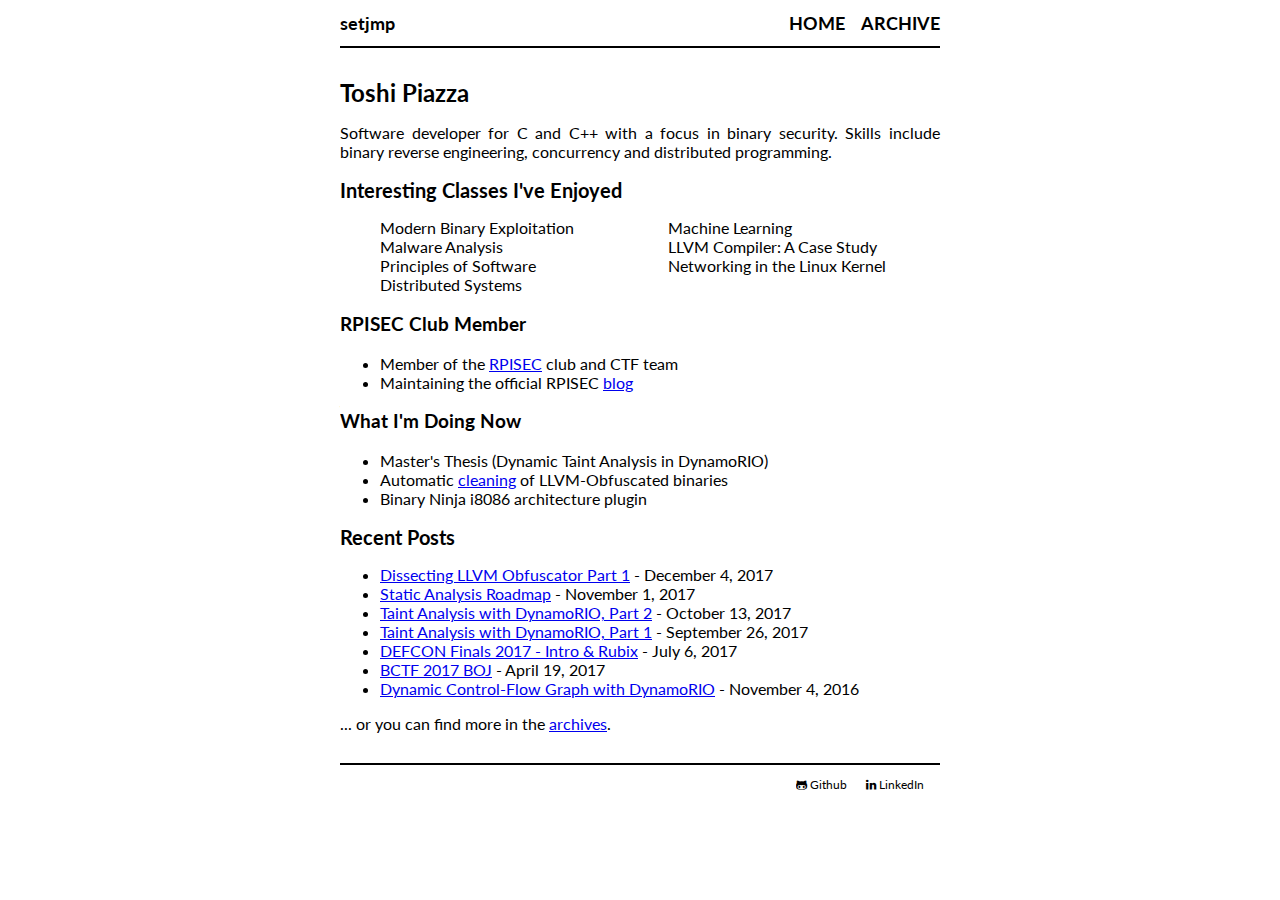
<file: index.html>
<?xml version="1.0" encoding="UTF-8" ?>
<!DOCTYPE html PUBLIC "-//W3C//DTD XHTML 1.0 Strict//EN" "http://www.w3.org/TR/xhtml1/DTD/xhtml1-strict.dtd">
<html xmlns="http://www.w3.org/1999/xhtml" xml:lang="en" lang="en">
    <head>
        <meta http-equiv="Content-Type" content="text/html; charset=UTF-8" />
        <title>setjmp - Toshi Piazza</title>
        <link rel="stylesheet" type="text/css" href="./css/default.css" />
        <link rel="stylesheet" href="https://maxcdn.bootstrapcdn.com/font-awesome/4.5.0/css/font-awesome.min.css" />
        <script type="text/javascript" src="https://cdn.mathjax.org/mathjax/latest/MathJax.js?config=TeX-AMS-MML_HTMLorMML"></script>
    </head>
    <body>
        <div id="header">
            <div id="logo">
                <a href="./">setjmp</a>
            </div>
            <div id="navigation">
                <a href="./">Home</a>
                <a href="./archive.html">Archive</a>
            </div>
        </div>

        <div id="content">
            <h1>Toshi Piazza</h1>

            Software developer for C and C++ with a focus in binary security. Skills include binary
reverse engineering, concurrency and distributed programming.

<h2>Interesting Classes I've Enjoyed</h2>
<ul id="cool-classes">
  <li>Modern Binary Exploitation</li>
  <li>Malware Analysis</li>
  <li>Principles of Software</li>
  <li>Distributed Systems</li>
  <li>Machine Learning</li>
  <li>LLVM Compiler: A Case Study</li>
  <li>Networking in the Linux Kernel</li>
</ul>

<h3>RPISEC Club Member</h3>
<ul>
  <li>Member of the <a href="https://rpis.ec">RPISEC</a> club and CTF team</li>
  <li>Maintaining the official RPISEC <a href="http://blog.rpis.ec">blog</a></li>
</ul>

<h3>What I'm Doing Now</h3>
<ul>
  <li>Master's Thesis (Dynamic Taint Analysis in DynamoRIO)</li>
  <li>Automatic <a href="https://blog.rpis.ec/2017/12/dissection-llvm-obfuscator-p1.html">cleaning</a>
      of LLVM-Obfuscated binaries</li>
  <li>Binary Ninja i8086 architecture plugin</li>
</ul>

<h2>Recent Posts</h2>
<ul>
    
        <li>
            
                <a href="https://blog.rpis.ec/2017/12/dissection-llvm-obfuscator-p1.html">Dissecting LLVM Obfuscator Part 1</a> - December  4, 2017
            
        </li>
    
        <li>
            
                <a href="./posts/2017-11-01-static-analysis-roadmap.html">Static Analysis Roadmap</a> - November  1, 2017
            
        </li>
    
        <li>
            
                <a href="./posts/2017-10-13-taint-analysis-dynamorio-p2.html">Taint Analysis with DynamoRIO, Part 2</a> - October 13, 2017
            
        </li>
    
        <li>
            
                <a href="./posts/2017-09-26-taint-analysis-dynamorio-p1.html">Taint Analysis with DynamoRIO, Part 1</a> - September 26, 2017
            
        </li>
    
        <li>
            
                <a href="http://blog.rpis.ec/2017/08/defcon-finals-2017-introduction-rubix.html">DEFCON Finals 2017 - Intro & Rubix</a> - July  6, 2017
            
        </li>
    
        <li>
            
                <a href="http://blog.rpis.ec/2017/04/bctf-2017-boj.html">BCTF 2017 BOJ</a> - April 19, 2017
            
        </li>
    
        <li>
            
                <a href="./posts/2016-11-04-dynamorio_cfg.html">Dynamic Control-Flow Graph with DynamoRIO</a> - November  4, 2016
            
        </li>
    
</ul>


<p>... or you can find more in the <a href="./archive.html">archives</a>.</p>

        </div>
        <div id="footer">
            <ul class="footer-list">
                <li><a href="https://github.com/toshipiazza"><i class="fa fa-github-alt"></i> Github</a></li>
                <li><a href="https://www.linkedin.com/pub/toshi-piazza/aa/98b/62b/"><i class="fa fa-linkedin"></i> LinkedIn</a></li>
            </ul>
        </div>
    </body>
</html>
</file>
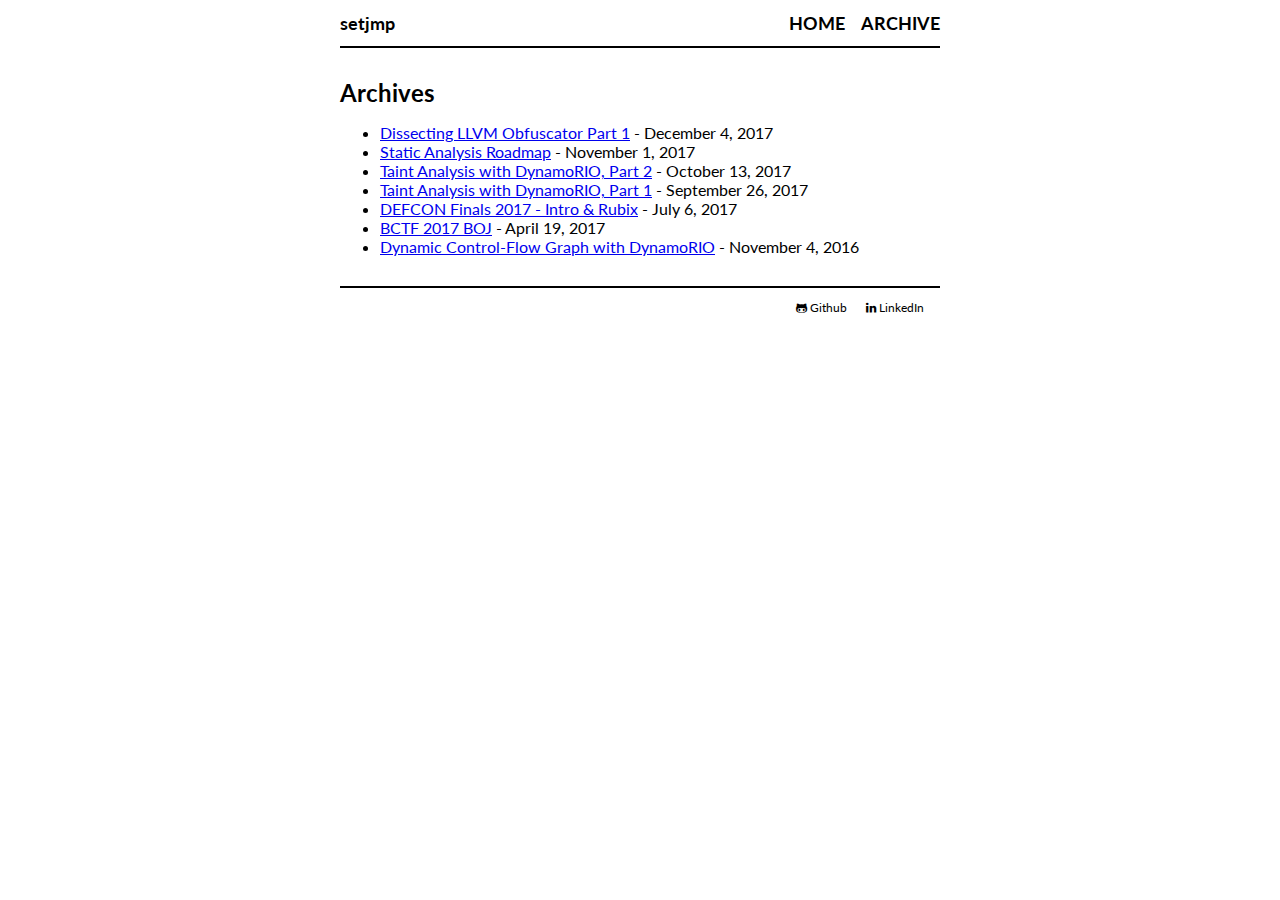
<file: archive.html>
<?xml version="1.0" encoding="UTF-8" ?>
<!DOCTYPE html PUBLIC "-//W3C//DTD XHTML 1.0 Strict//EN" "http://www.w3.org/TR/xhtml1/DTD/xhtml1-strict.dtd">
<html xmlns="http://www.w3.org/1999/xhtml" xml:lang="en" lang="en">
    <head>
        <meta http-equiv="Content-Type" content="text/html; charset=UTF-8" />
        <title>setjmp - Archives</title>
        <link rel="stylesheet" type="text/css" href="./css/default.css" />
        <link rel="stylesheet" href="https://maxcdn.bootstrapcdn.com/font-awesome/4.5.0/css/font-awesome.min.css" />
        <script type="text/javascript" src="https://cdn.mathjax.org/mathjax/latest/MathJax.js?config=TeX-AMS-MML_HTMLorMML"></script>
    </head>
    <body>
        <div id="header">
            <div id="logo">
                <a href="./">setjmp</a>
            </div>
            <div id="navigation">
                <a href="./">Home</a>
                <a href="./archive.html">Archive</a>
            </div>
        </div>

        <div id="content">
            <h1>Archives</h1>

            <ul>
    
        <li>
            
                <a href="https://blog.rpis.ec/2017/12/dissection-llvm-obfuscator-p1.html">Dissecting LLVM Obfuscator Part 1</a> - December  4, 2017
            
        </li>
    
        <li>
            
                <a href="./posts/2017-11-01-static-analysis-roadmap.html">Static Analysis Roadmap</a> - November  1, 2017
            
        </li>
    
        <li>
            
                <a href="./posts/2017-10-13-taint-analysis-dynamorio-p2.html">Taint Analysis with DynamoRIO, Part 2</a> - October 13, 2017
            
        </li>
    
        <li>
            
                <a href="./posts/2017-09-26-taint-analysis-dynamorio-p1.html">Taint Analysis with DynamoRIO, Part 1</a> - September 26, 2017
            
        </li>
    
        <li>
            
                <a href="http://blog.rpis.ec/2017/08/defcon-finals-2017-introduction-rubix.html">DEFCON Finals 2017 - Intro & Rubix</a> - July  6, 2017
            
        </li>
    
        <li>
            
                <a href="http://blog.rpis.ec/2017/04/bctf-2017-boj.html">BCTF 2017 BOJ</a> - April 19, 2017
            
        </li>
    
        <li>
            
                <a href="./posts/2016-11-04-dynamorio_cfg.html">Dynamic Control-Flow Graph with DynamoRIO</a> - November  4, 2016
            
        </li>
    
</ul>


        </div>
        <div id="footer">
            <ul class="footer-list">
                <li><a href="https://github.com/toshipiazza"><i class="fa fa-github-alt"></i> Github</a></li>
                <li><a href="https://www.linkedin.com/pub/toshi-piazza/aa/98b/62b/"><i class="fa fa-linkedin"></i> LinkedIn</a></li>
            </ul>
        </div>
    </body>
</html>
</file>
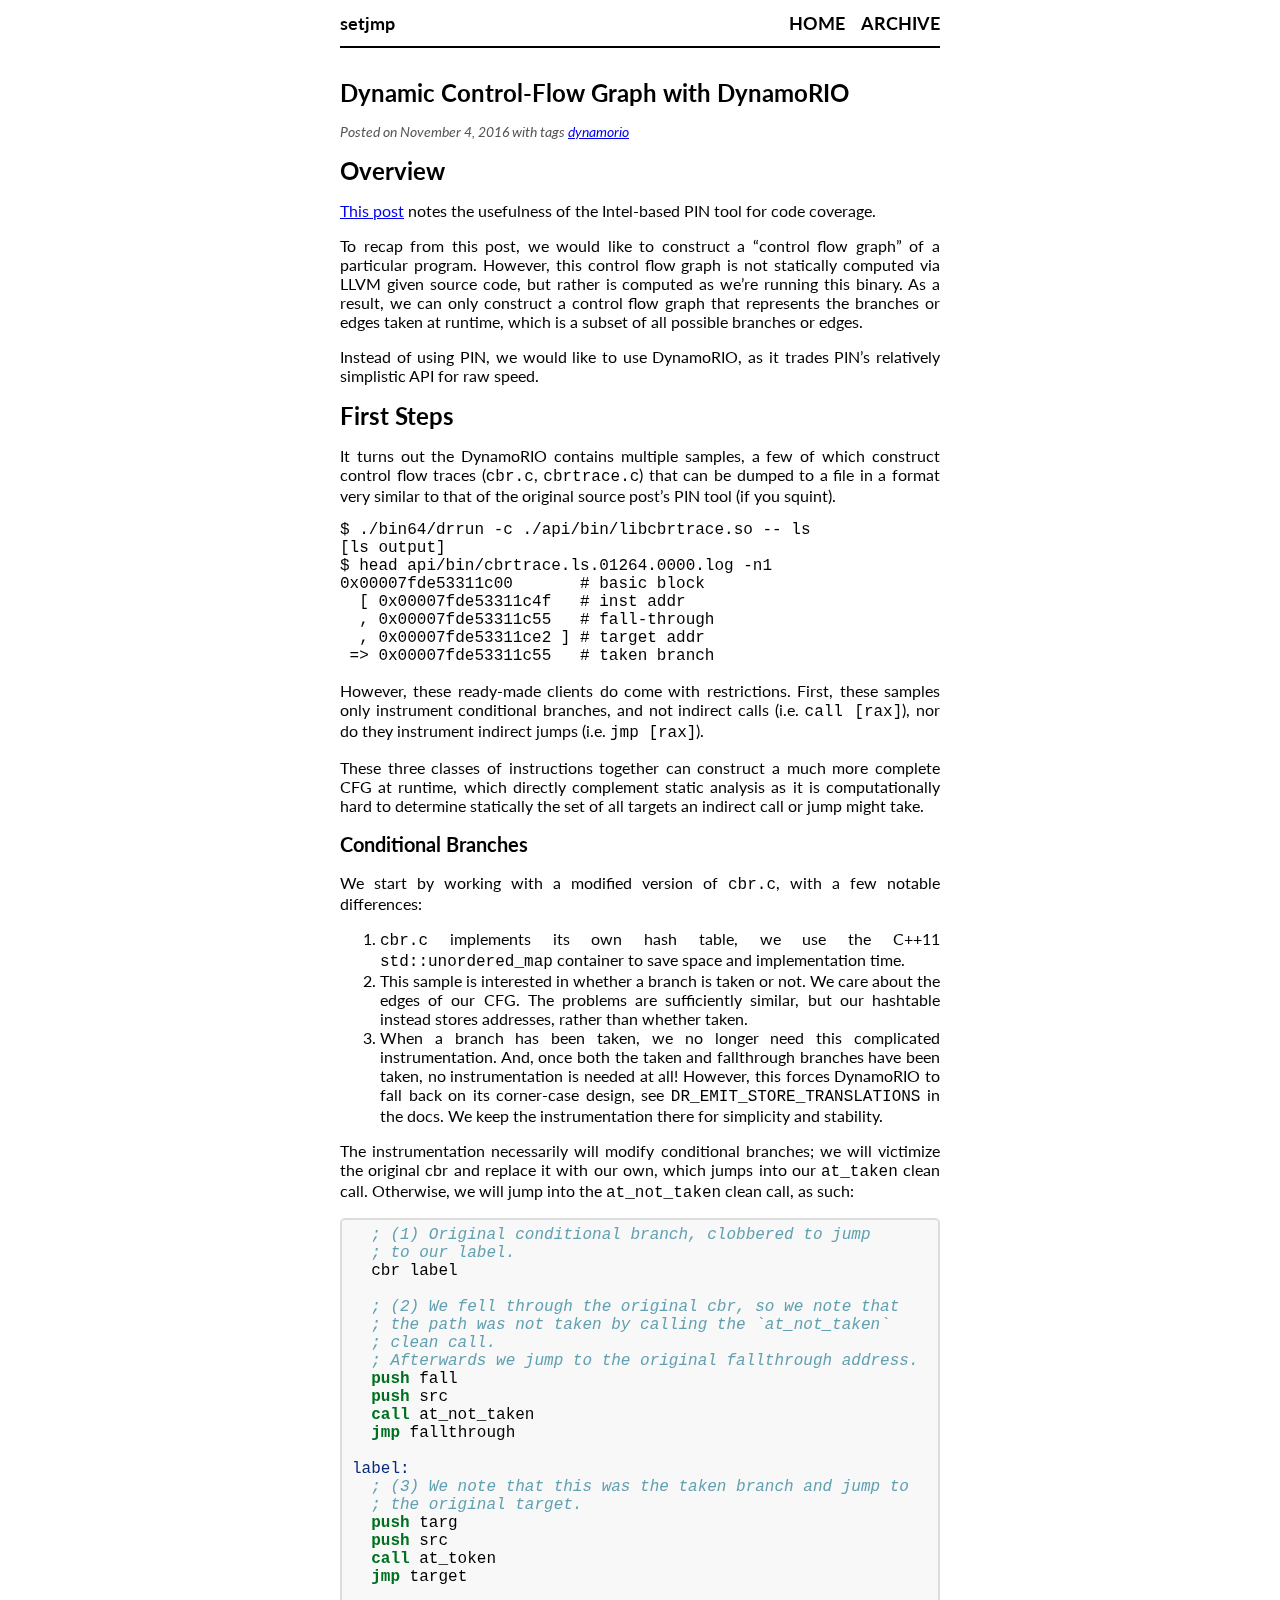
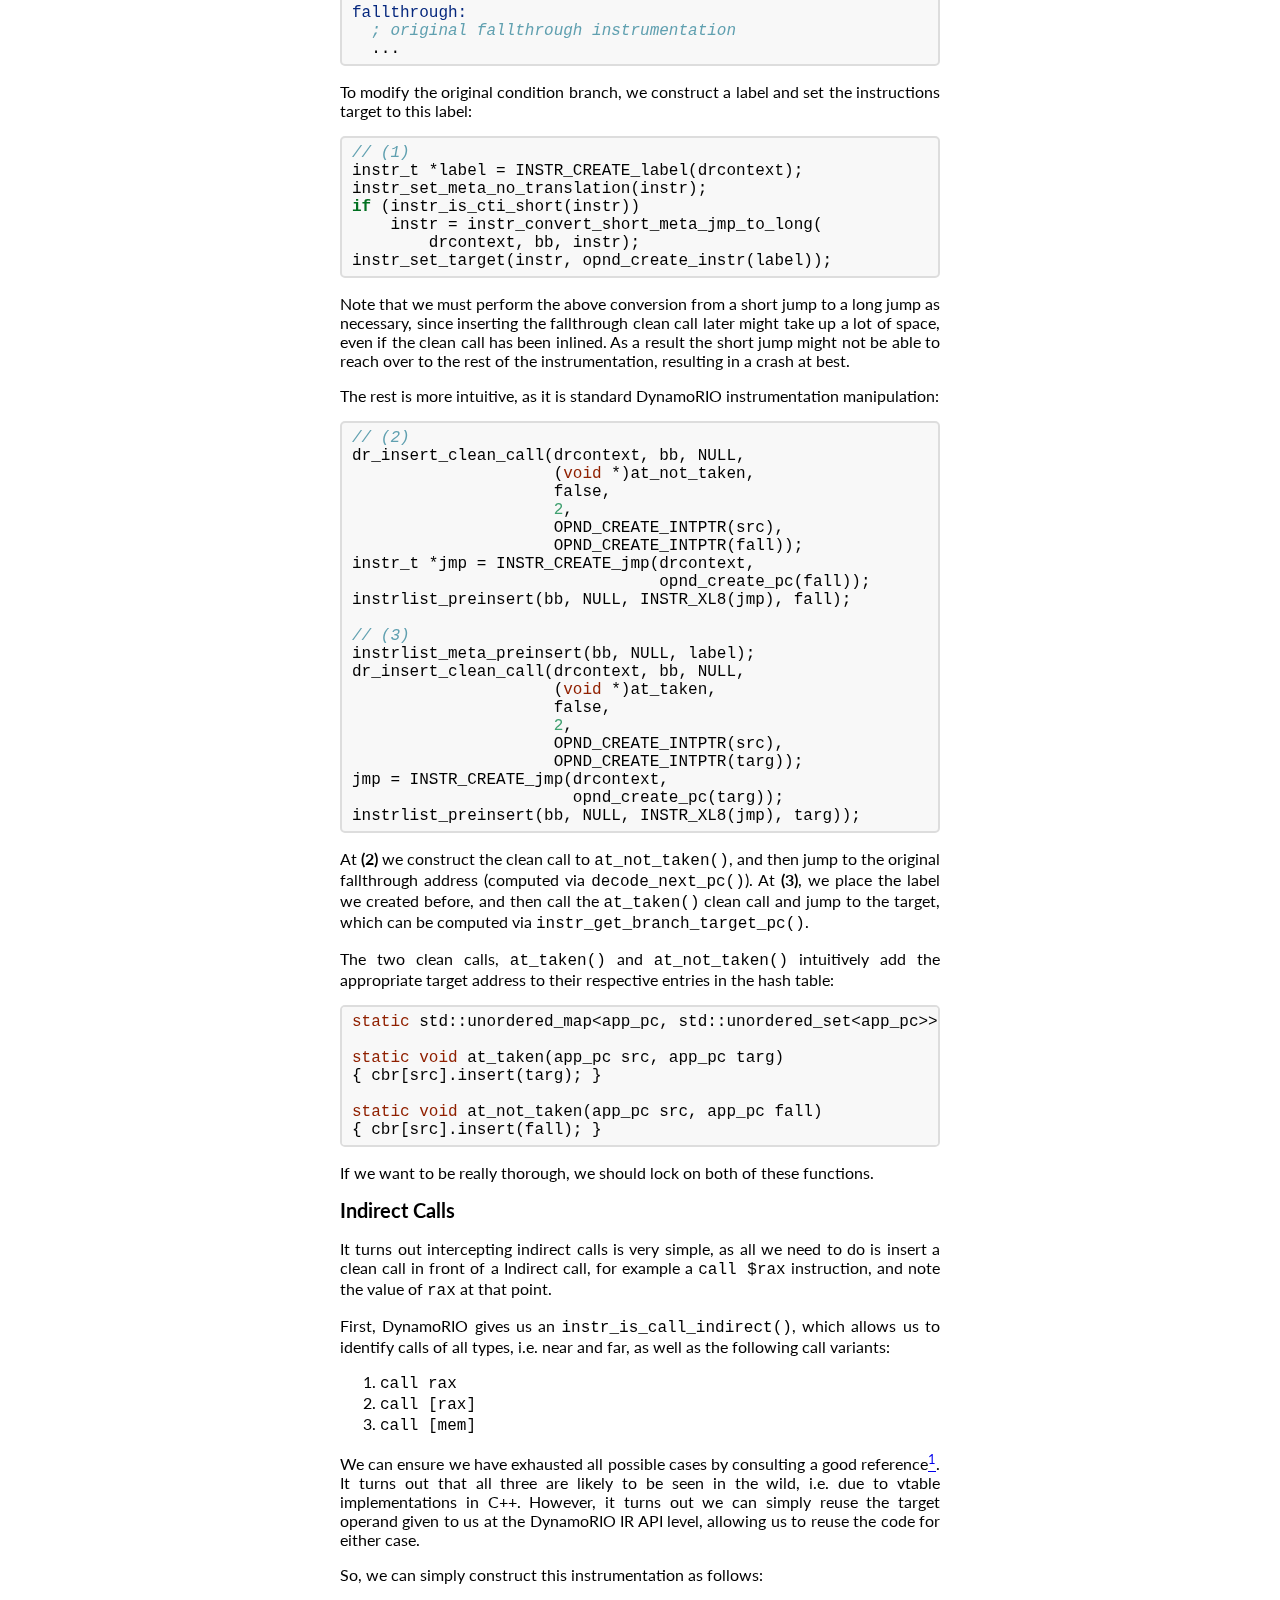
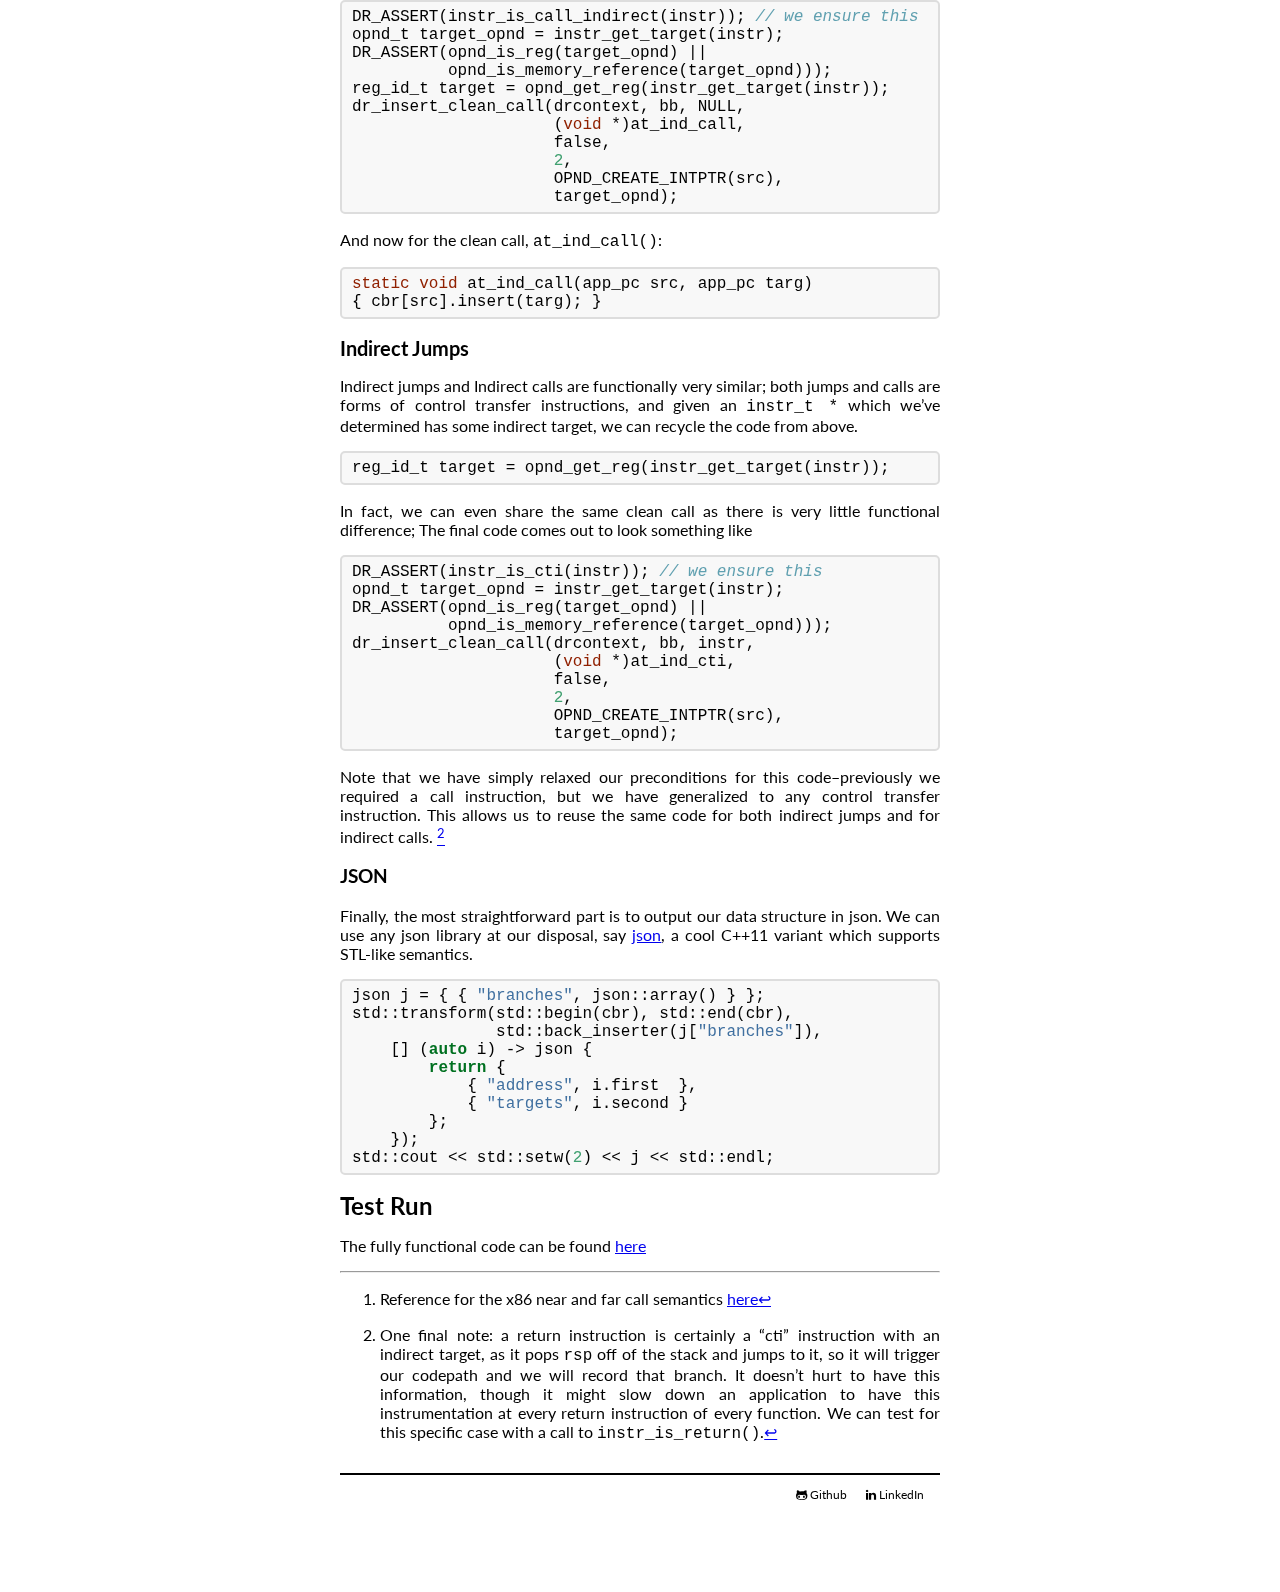
<file: posts/2016-11-04-dynamorio_cfg.html>
<?xml version="1.0" encoding="UTF-8" ?>
<!DOCTYPE html PUBLIC "-//W3C//DTD XHTML 1.0 Strict//EN" "http://www.w3.org/TR/xhtml1/DTD/xhtml1-strict.dtd">
<html xmlns="http://www.w3.org/1999/xhtml" xml:lang="en" lang="en">
    <head>
        <meta http-equiv="Content-Type" content="text/html; charset=UTF-8" />
        <title>setjmp - Dynamic Control-Flow Graph with DynamoRIO</title>
        <link rel="stylesheet" type="text/css" href="../css/default.css" />
        <link rel="stylesheet" href="https://maxcdn.bootstrapcdn.com/font-awesome/4.5.0/css/font-awesome.min.css" />
        <script type="text/javascript" src="https://cdn.mathjax.org/mathjax/latest/MathJax.js?config=TeX-AMS-MML_HTMLorMML"></script>
    </head>
    <body>
        <div id="header">
            <div id="logo">
                <a href="../">setjmp</a>
            </div>
            <div id="navigation">
                <a href="../">Home</a>
                <a href="../archive.html">Archive</a>
            </div>
        </div>

        <div id="content">
            <h1>Dynamic Control-Flow Graph with DynamoRIO</h1>

            <div class="info">
    Posted on November  4, 2016
    
    
    with tags <a href="../tags/dynamorio.html">dynamorio</a>
    
</div>

<h1 id="overview">Overview</h1>
<p><a href="http://doar-e.github.io/blog/2013/08/31/some-thoughts-about-code-coverage-measurement-with-pin/">This post</a> notes the usefulness of the Intel-based PIN tool for code coverage.</p>
<p>To recap from this post, we would like to construct a “control flow graph” of a particular program. However, this control flow graph is not statically computed via LLVM given source code, but rather is computed as we’re running this binary. As a result, we can only construct a control flow graph that represents the branches or edges taken at runtime, which is a subset of all possible branches or edges.</p>
<p>Instead of using PIN, we would like to use DynamoRIO, as it trades PIN’s relatively simplistic API for raw speed.</p>
<h1 id="first-steps">First Steps</h1>
<p>It turns out the DynamoRIO contains multiple samples, a few of which construct control flow traces (<code>cbr.c</code>, <code>cbrtrace.c</code>) that can be dumped to a file in a format very similar to that of the original source post’s PIN tool (if you squint).</p>
<pre><code>$ ./bin64/drrun -c ./api/bin/libcbrtrace.so -- ls
[ls output]
$ head api/bin/cbrtrace.ls.01264.0000.log -n1
0x00007fde53311c00       # basic block
  [ 0x00007fde53311c4f   # inst addr
  , 0x00007fde53311c55   # fall-through
  , 0x00007fde53311ce2 ] # target addr
 =&gt; 0x00007fde53311c55   # taken branch</code></pre>
<p>However, these ready-made clients do come with restrictions. First, these samples only instrument conditional branches, and not indirect calls (i.e. <code>call [rax]</code>), nor do they instrument indirect jumps (i.e. <code>jmp [rax]</code>).</p>
<p>These three classes of instructions together can construct a much more complete CFG at runtime, which directly complement static analysis as it is computationally hard to determine statically the set of all targets an indirect call or jump might take.</p>
<h2 id="conditional-branches">Conditional Branches</h2>
<p>We start by working with a modified version of <code>cbr.c</code>, with a few notable differences:</p>
<ol style="list-style-type: decimal">
<li><code>cbr.c</code> implements its own hash table, we use the C++11 <code>std::unordered_map</code> container to save space and implementation time.</li>
<li>This sample is interested in whether a branch is taken or not. We care about the edges of our CFG. The problems are sufficiently similar, but our hashtable instead stores addresses, rather than whether taken.</li>
<li>When a branch has been taken, we no longer need this complicated instrumentation. And, once both the taken and fallthrough branches have been taken, no instrumentation is needed at all! However, this forces DynamoRIO to fall back on its corner-case design, see <code>DR_EMIT_STORE_TRANSLATIONS</code> in the docs. We keep the instrumentation there for simplicity and stability.</li>
</ol>
<p>The instrumentation necessarily will modify conditional branches; we will victimize the original cbr and replace it with our own, which jumps into our <code>at_taken</code> clean call. Otherwise, we will jump into the <code>at_not_taken</code> clean call, as such:</p>
<div class="sourceCode"><pre class="sourceCode nasm"><code class="sourceCode nasm">  <span class="co">; (1) Original conditional branch, clobbered to jump</span>
  <span class="co">; to our label.</span>
  cbr label

  <span class="co">; (2) We fell through the original cbr, so we note that</span>
  <span class="co">; the path was not taken by calling the `at_not_taken`</span>
  <span class="co">; clean call.</span>
  <span class="co">; Afterwards we jump to the original fallthrough address.</span>
  <span class="kw">push</span> fall
  <span class="kw">push</span> src
  <span class="kw">call</span> at_not_taken
  <span class="kw">jmp</span> fallthrough

<span class="fu">label:</span>
  <span class="co">; (3) We note that this was the taken branch and jump to</span>
  <span class="co">; the original target.</span>
  <span class="kw">push</span> targ
  <span class="kw">push</span> src
  <span class="kw">call</span> at_token
  <span class="kw">jmp</span> target

<span class="fu">fallthrough:</span>
  <span class="co">; original fallthrough instrumentation</span>
  ...</code></pre></div>
<p>To modify the original condition branch, we construct a label and set the instructions target to this label:</p>
<div class="sourceCode"><pre class="sourceCode c"><code class="sourceCode c"><span class="co">// (1)</span>
instr_t *label = INSTR_CREATE_label(drcontext);
instr_set_meta_no_translation(instr);
<span class="kw">if</span> (instr_is_cti_short(instr))
    instr = instr_convert_short_meta_jmp_to_long(
        drcontext, bb, instr);
instr_set_target(instr, opnd_create_instr(label));</code></pre></div>
<p>Note that we must perform the above conversion from a short jump to a long jump as necessary, since inserting the fallthrough clean call later might take up a lot of space, even if the clean call has been inlined. As a result the short jump might not be able to reach over to the rest of the instrumentation, resulting in a crash at best.</p>
<p>The rest is more intuitive, as it is standard DynamoRIO instrumentation manipulation:</p>
<div class="sourceCode"><pre class="sourceCode c"><code class="sourceCode c"><span class="co">// (2)</span>
dr_insert_clean_call(drcontext, bb, NULL,
                     (<span class="dt">void</span> *)at_not_taken,
                     false,
                     <span class="dv">2</span>,
                     OPND_CREATE_INTPTR(src),
                     OPND_CREATE_INTPTR(fall));
instr_t *jmp = INSTR_CREATE_jmp(drcontext,
                                opnd_create_pc(fall));
instrlist_preinsert(bb, NULL, INSTR_XL8(jmp), fall);

<span class="co">// (3)</span>
instrlist_meta_preinsert(bb, NULL, label);
dr_insert_clean_call(drcontext, bb, NULL,
                     (<span class="dt">void</span> *)at_taken,
                     false,
                     <span class="dv">2</span>,
                     OPND_CREATE_INTPTR(src),
                     OPND_CREATE_INTPTR(targ));
jmp = INSTR_CREATE_jmp(drcontext,
                       opnd_create_pc(targ));
instrlist_preinsert(bb, NULL, INSTR_XL8(jmp), targ));</code></pre></div>
<p>At <strong>(2)</strong> we construct the clean call to <code>at_not_taken()</code>, and then jump to the original fallthrough address (computed via <code>decode_next_pc()</code>). At <strong>(3)</strong>, we place the label we created before, and then call the <code>at_taken()</code> clean call and jump to the target, which can be computed via <code>instr_get_branch_target_pc()</code>.</p>
<p>The two clean calls, <code>at_taken()</code> and <code>at_not_taken()</code> intuitively add the appropriate target address to their respective entries in the hash table:</p>
<div class="sourceCode"><pre class="sourceCode c"><code class="sourceCode c"><span class="dt">static</span> std::unordered_map&lt;app_pc, std::unordered_set&lt;app_pc&gt;&gt; cbr;

<span class="dt">static</span> <span class="dt">void</span> at_taken(app_pc src, app_pc targ)
{ cbr[src].insert(targ); }

<span class="dt">static</span> <span class="dt">void</span> at_not_taken(app_pc src, app_pc fall)
{ cbr[src].insert(fall); }</code></pre></div>
<p>If we want to be really thorough, we should lock on both of these functions.</p>
<h2 id="indirect-calls">Indirect Calls</h2>
<p>It turns out intercepting indirect calls is very simple, as all we need to do is insert a clean call in front of a Indirect call, for example a <code>call $rax</code> instruction, and note the value of <code>rax</code> at that point.</p>
<p>First, DynamoRIO gives us an <code>instr_is_call_indirect()</code>, which allows us to identify calls of all types, i.e. near and far, as well as the following call variants:</p>
<ol style="list-style-type: decimal">
<li><code>call rax</code></li>
<li><code>call [rax]</code></li>
<li><code>call [mem]</code></li>
</ol>
<p>We can ensure we have exhausted all possible cases by consulting a good reference<a href="#fn1" class="footnoteRef" id="fnref1"><sup>1</sup></a>. It turns out that all three are likely to be seen in the wild, i.e. due to vtable implementations in C++. However, it turns out we can simply reuse the target operand given to us at the DynamoRIO IR API level, allowing us to reuse the code for either case.</p>
<p>So, we can simply construct this instrumentation as follows:</p>
<div class="sourceCode"><pre class="sourceCode c"><code class="sourceCode c">DR_ASSERT(instr_is_call_indirect(instr)); <span class="co">// we ensure this</span>
opnd_t target_opnd = instr_get_target(instr);
DR_ASSERT(opnd_is_reg(target_opnd) ||
          opnd_is_memory_reference(target_opnd)));
reg_id_t target = opnd_get_reg(instr_get_target(instr));
dr_insert_clean_call(drcontext, bb, NULL,
                     (<span class="dt">void</span> *)at_ind_call,
                     false,
                     <span class="dv">2</span>,
                     OPND_CREATE_INTPTR(src),
                     target_opnd);</code></pre></div>
<p>And now for the clean call, <code>at_ind_call()</code>:</p>
<div class="sourceCode"><pre class="sourceCode c"><code class="sourceCode c"><span class="dt">static</span> <span class="dt">void</span> at_ind_call(app_pc src, app_pc targ)
{ cbr[src].insert(targ); }</code></pre></div>
<h2 id="indirect-jumps">Indirect Jumps</h2>
<p>Indirect jumps and Indirect calls are functionally very similar; both jumps and calls are forms of control transfer instructions, and given an <code>instr_t *</code> which we’ve determined has some indirect target, we can recycle the code from above.</p>
<div class="sourceCode"><pre class="sourceCode c"><code class="sourceCode c">reg_id_t target = opnd_get_reg(instr_get_target(instr));</code></pre></div>
<p>In fact, we can even share the same clean call as there is very little functional difference; The final code comes out to look something like</p>
<div class="sourceCode"><pre class="sourceCode c"><code class="sourceCode c">DR_ASSERT(instr_is_cti(instr)); <span class="co">// we ensure this</span>
opnd_t target_opnd = instr_get_target(instr);
DR_ASSERT(opnd_is_reg(target_opnd) ||
          opnd_is_memory_reference(target_opnd)));
dr_insert_clean_call(drcontext, bb, instr,
                     (<span class="dt">void</span> *)at_ind_cti,
                     false,
                     <span class="dv">2</span>,
                     OPND_CREATE_INTPTR(src),
                     target_opnd);</code></pre></div>
<p>Note that we have simply relaxed our preconditions for this code–previously we required a call instruction, but we have generalized to any control transfer instruction. This allows us to reuse the same code for both indirect jumps and for indirect calls. <a href="#fn2" class="footnoteRef" id="fnref2"><sup>2</sup></a></p>
<h3 id="json">JSON</h3>
<p>Finally, the most straightforward part is to output our data structure in json. We can use any json library at our disposal, say <a href="https://github.com/nlohmann/json">json</a>, a cool C++11 variant which supports STL-like semantics.</p>
<div class="sourceCode"><pre class="sourceCode cpp"><code class="sourceCode cpp">json j = { { <span class="st">&quot;branches&quot;</span>, json::array() } };
std::transform(std::begin(cbr), std::end(cbr),
               std::back_inserter(j[<span class="st">&quot;branches&quot;</span>]),
    [] (<span class="kw">auto</span> i) -&gt; json {
        <span class="kw">return</span> {
            { <span class="st">&quot;address&quot;</span>, i.first  },
            { <span class="st">&quot;targets&quot;</span>, i.second }
        };
    });
std::cout &lt;&lt; std::setw(<span class="dv">2</span>) &lt;&lt; j &lt;&lt; std::endl;</code></pre></div>
<h1 id="test-run">Test Run</h1>
<script type="text/javascript" src="https://asciinema.org/a/7ciqzh7rkmprinrv9q7vd0m6s.js" id="asciicast-7ciqzh7rkmprinrv9q7vd0m6s" async></script>
<p>The fully functional code can be found <a href="https://github.com/toshipiazza/drcfg">here</a></p>
<div class="footnotes">
<hr />
<ol>
<li id="fn1"><p>Reference for the x86 near and far call semantics <a href="http://x86.renejeschke.de/html/file_module_x86_id_26.html">here</a><a href="#fnref1">↩</a></p></li>
<li id="fn2"><p>One final note: a return instruction is certainly a “cti” instruction with an indirect target, as it pops <code>rsp</code> off of the stack and jumps to it, so it will trigger our codepath and we will record that branch. It doesn’t hurt to have this information, though it might slow down an application to have this instrumentation at every return instruction of every function. We can test for this specific case with a call to <code>instr_is_return()</code>.<a href="#fnref2">↩</a></p></li>
</ol>
</div>

        </div>
        <div id="footer">
            <ul class="footer-list">
                <li><a href="https://github.com/toshipiazza"><i class="fa fa-github-alt"></i> Github</a></li>
                <li><a href="https://www.linkedin.com/pub/toshi-piazza/aa/98b/62b/"><i class="fa fa-linkedin"></i> LinkedIn</a></li>
            </ul>
        </div>
    </body>
</html>
</file>
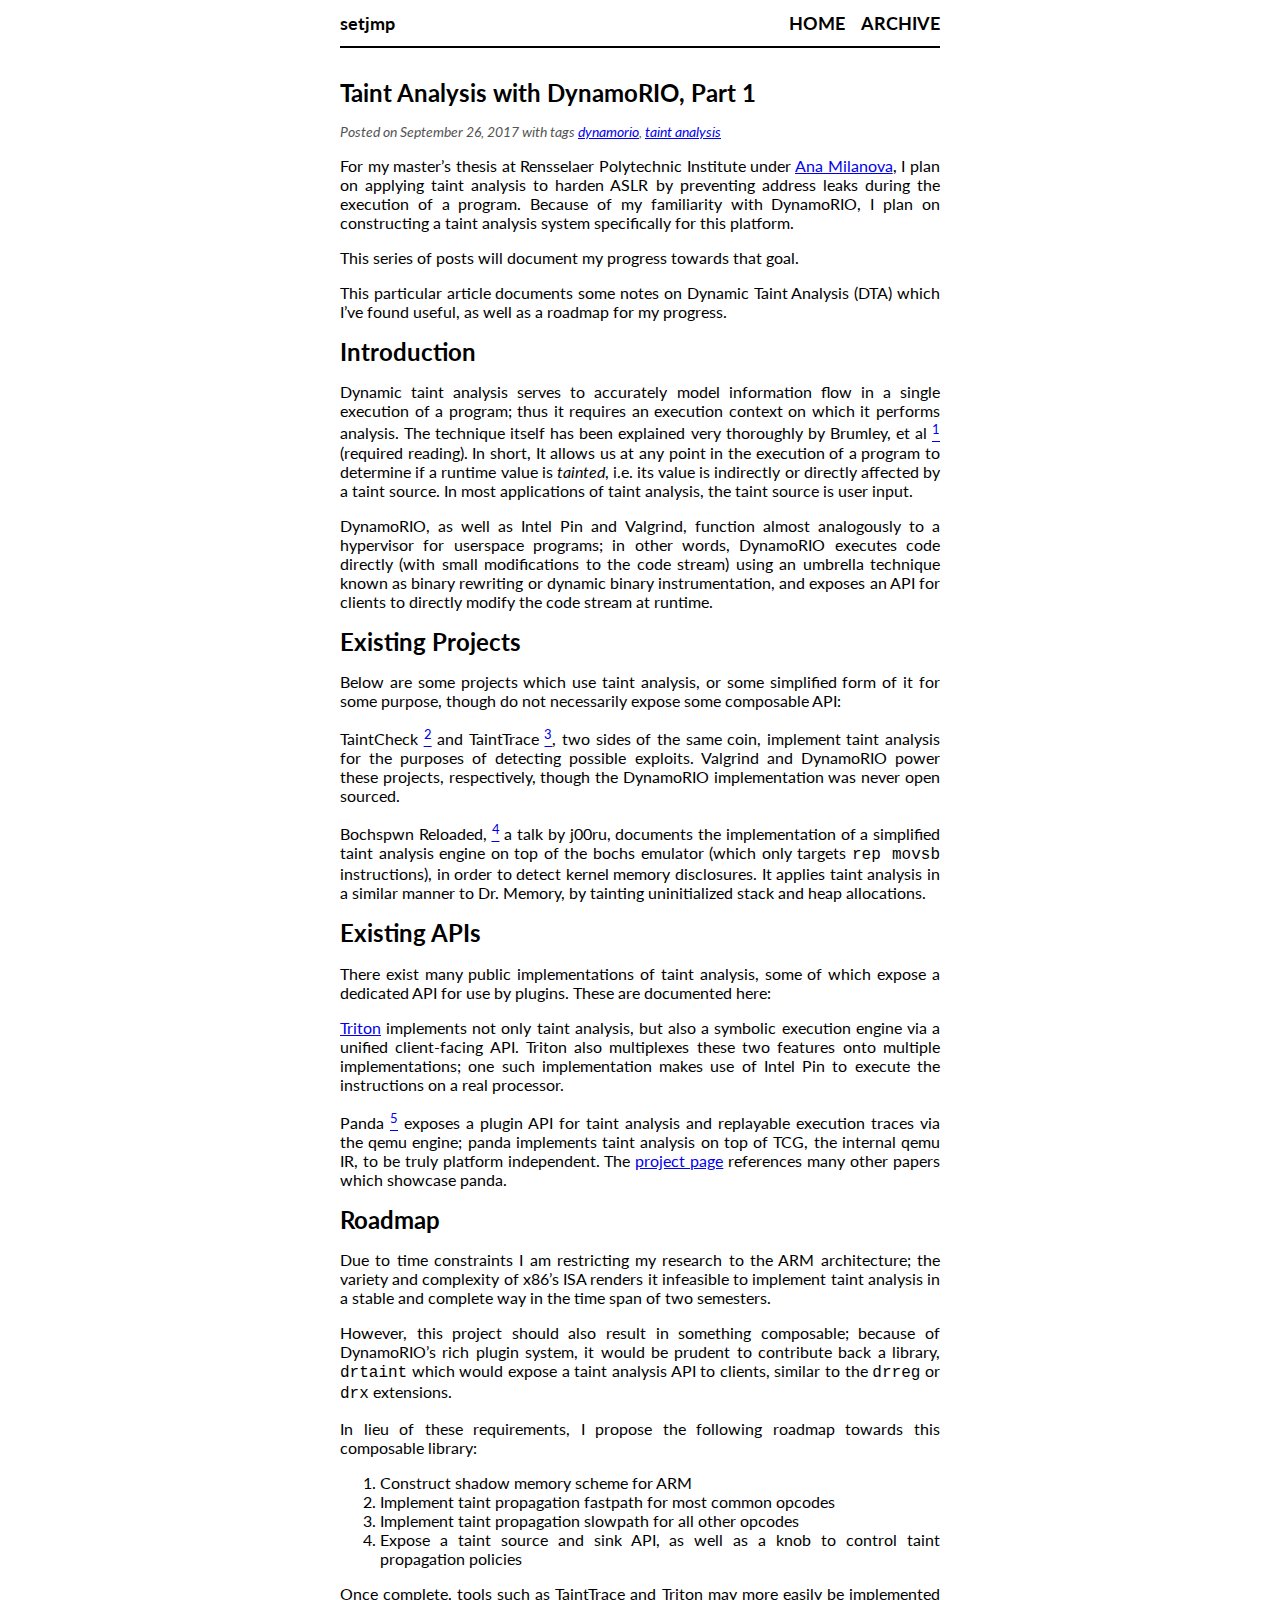
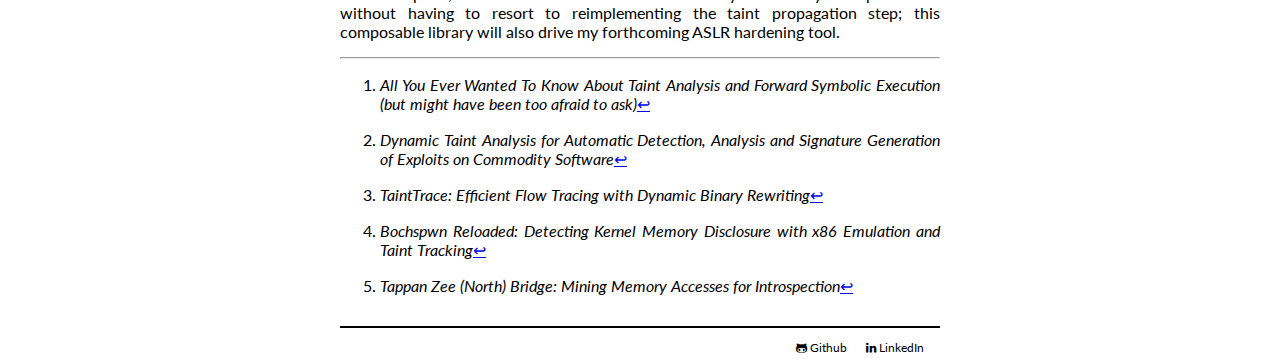
<file: posts/2017-09-26-taint-analysis-dynamorio-p1.html>
<?xml version="1.0" encoding="UTF-8" ?>
<!DOCTYPE html PUBLIC "-//W3C//DTD XHTML 1.0 Strict//EN" "http://www.w3.org/TR/xhtml1/DTD/xhtml1-strict.dtd">
<html xmlns="http://www.w3.org/1999/xhtml" xml:lang="en" lang="en">
    <head>
        <meta http-equiv="Content-Type" content="text/html; charset=UTF-8" />
        <title>setjmp - Taint Analysis with DynamoRIO, Part 1</title>
        <link rel="stylesheet" type="text/css" href="../css/default.css" />
        <link rel="stylesheet" href="https://maxcdn.bootstrapcdn.com/font-awesome/4.5.0/css/font-awesome.min.css" />
        <script type="text/javascript" src="https://cdn.mathjax.org/mathjax/latest/MathJax.js?config=TeX-AMS-MML_HTMLorMML"></script>
    </head>
    <body>
        <div id="header">
            <div id="logo">
                <a href="../">setjmp</a>
            </div>
            <div id="navigation">
                <a href="../">Home</a>
                <a href="../archive.html">Archive</a>
            </div>
        </div>

        <div id="content">
            <h1>Taint Analysis with DynamoRIO, Part 1</h1>

            <div class="info">
    Posted on September 26, 2017
    
    
    with tags <a href="../tags/dynamorio.html">dynamorio</a>, <a href="../tags/taint%20analysis.html">taint analysis</a>
    
</div>

<p>For my master’s thesis at Rensselaer Polytechnic Institute under <a href="http://www.cs.rpi.edu/~milanova/">Ana Milanova</a>, I plan on applying taint analysis to harden ASLR by preventing address leaks during the execution of a program. Because of my familiarity with DynamoRIO, I plan on constructing a taint analysis system specifically for this platform.</p>
<p>This series of posts will document my progress towards that goal.</p>
<p>This particular article documents some notes on Dynamic Taint Analysis (DTA) which I’ve found useful, as well as a roadmap for my progress.</p>
<h1 id="introduction">Introduction</h1>
<p>Dynamic taint analysis serves to accurately model information flow in a single execution of a program; thus it requires an execution context on which it performs analysis. The technique itself has been explained very thoroughly by Brumley, et al <a href="#fn1" class="footnoteRef" id="fnref1"><sup>1</sup></a> (required reading). In short, It allows us at any point in the execution of a program to determine if a runtime value is <em>tainted</em>, i.e. its value is indirectly or directly affected by a taint source. In most applications of taint analysis, the taint source is user input.</p>
<p>DynamoRIO, as well as Intel Pin and Valgrind, function almost analogously to a hypervisor for userspace programs; in other words, DynamoRIO executes code directly (with small modifications to the code stream) using an umbrella technique known as binary rewriting or dynamic binary instrumentation, and exposes an API for clients to directly modify the code stream at runtime.</p>
<h1 id="existing-projects">Existing Projects</h1>
<p>Below are some projects which use taint analysis, or some simplified form of it for some purpose, though do not necessarily expose some composable API:</p>
<p>TaintCheck <a href="#fn2" class="footnoteRef" id="fnref2"><sup>2</sup></a> and TaintTrace <a href="#fn3" class="footnoteRef" id="fnref3"><sup>3</sup></a>, two sides of the same coin, implement taint analysis for the purposes of detecting possible exploits. Valgrind and DynamoRIO power these projects, respectively, though the DynamoRIO implementation was never open sourced.</p>
<p>Bochspwn Reloaded, <a href="#fn4" class="footnoteRef" id="fnref4"><sup>4</sup></a> a talk by j00ru, documents the implementation of a simplified taint analysis engine on top of the bochs emulator (which only targets <code>rep movsb</code> instructions), in order to detect kernel memory disclosures. It applies taint analysis in a similar manner to Dr. Memory, by tainting uninitialized stack and heap allocations.</p>
<h1 id="existing-apis">Existing APIs</h1>
<p>There exist many public implementations of taint analysis, some of which expose a dedicated API for use by plugins. These are documented here:</p>
<p><a href="https://triton.quarkslab.com">Triton</a> implements not only taint analysis, but also a symbolic execution engine via a unified client-facing API. Triton also multiplexes these two features onto multiple implementations; one such implementation makes use of Intel Pin to execute the instructions on a real processor.</p>
<p>Panda <a href="#fn5" class="footnoteRef" id="fnref5"><sup>5</sup></a> exposes a plugin API for taint analysis and replayable execution traces via the qemu engine; panda implements taint analysis on top of TCG, the internal qemu IR, to be truly platform independent. The <a href="https://github.com/panda-re/panda">project page</a> references many other papers which showcase panda.</p>
<h1 id="roadmap">Roadmap</h1>
<p>Due to time constraints I am restricting my research to the ARM architecture; the variety and complexity of x86’s ISA renders it infeasible to implement taint analysis in a stable and complete way in the time span of two semesters.</p>
<p>However, this project should also result in something composable; because of DynamoRIO’s rich plugin system, it would be prudent to contribute back a library, <code>drtaint</code> which would expose a taint analysis API to clients, similar to the <code>drreg</code> or <code>drx</code> extensions.</p>
<p>In lieu of these requirements, I propose the following roadmap towards this composable library:</p>
<ol style="list-style-type: decimal">
<li>Construct shadow memory scheme for ARM</li>
<li>Implement taint propagation fastpath for most common opcodes</li>
<li>Implement taint propagation slowpath for all other opcodes</li>
<li>Expose a taint source and sink API, as well as a knob to control taint propagation policies</li>
</ol>
<p>Once complete, tools such as TaintTrace and Triton may more easily be implemented without having to resort to reimplementing the taint propagation step; this composable library will also drive my forthcoming ASLR hardening tool.</p>
<div class="footnotes">
<hr />
<ol>
<li id="fn1"><p><em>All You Ever Wanted To Know About Taint Analysis and Forward Symbolic Execution (but might have been too afraid to ask)</em><a href="#fnref1">↩</a></p></li>
<li id="fn2"><p><em>Dynamic Taint Analysis for Automatic Detection, Analysis and Signature Generation of Exploits on Commodity Software</em><a href="#fnref2">↩</a></p></li>
<li id="fn3"><p><em>TaintTrace: Efficient Flow Tracing with Dynamic Binary Rewriting</em><a href="#fnref3">↩</a></p></li>
<li id="fn4"><p><em>Bochspwn Reloaded: Detecting Kernel Memory Disclosure with x86 Emulation and Taint Tracking</em><a href="#fnref4">↩</a></p></li>
<li id="fn5"><p><em>Tappan Zee (North) Bridge: Mining Memory Accesses for Introspection</em><a href="#fnref5">↩</a></p></li>
</ol>
</div>

        </div>
        <div id="footer">
            <ul class="footer-list">
                <li><a href="https://github.com/toshipiazza"><i class="fa fa-github-alt"></i> Github</a></li>
                <li><a href="https://www.linkedin.com/pub/toshi-piazza/aa/98b/62b/"><i class="fa fa-linkedin"></i> LinkedIn</a></li>
            </ul>
        </div>
    </body>
</html>
</file>
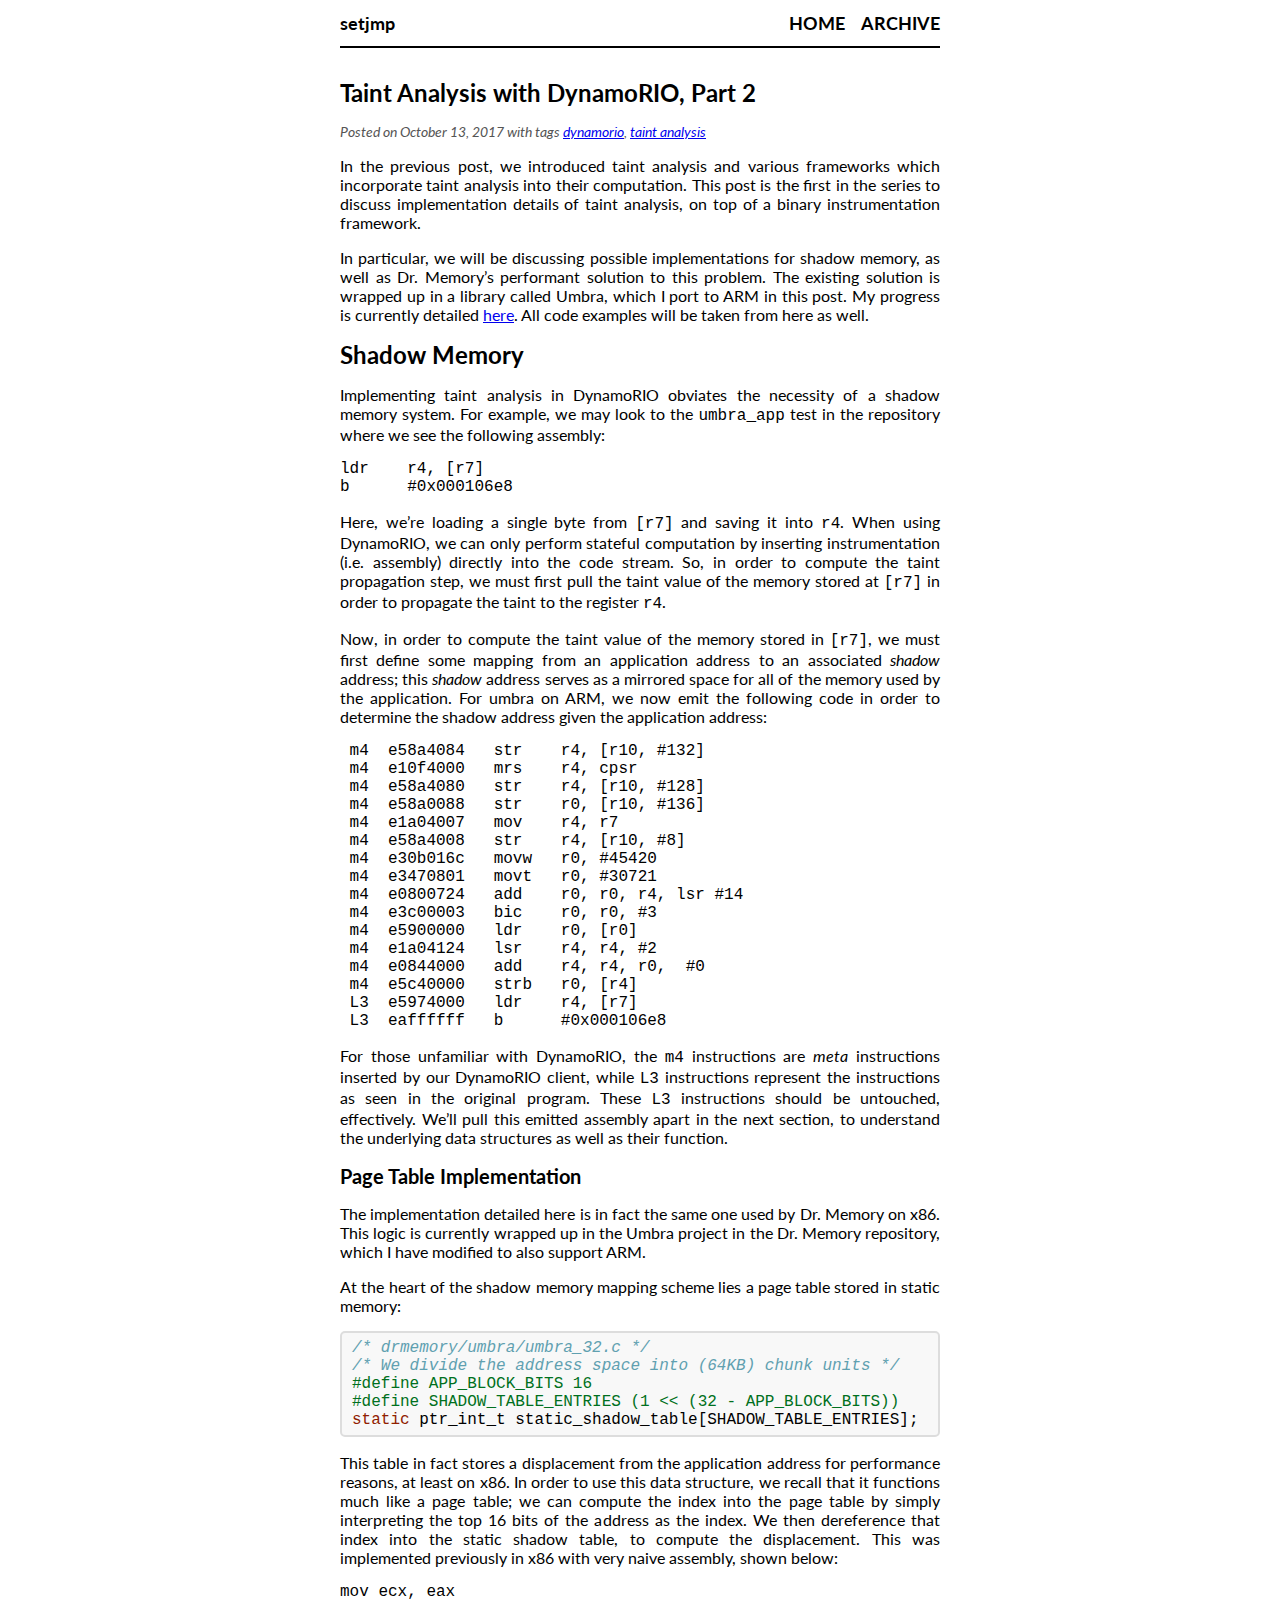
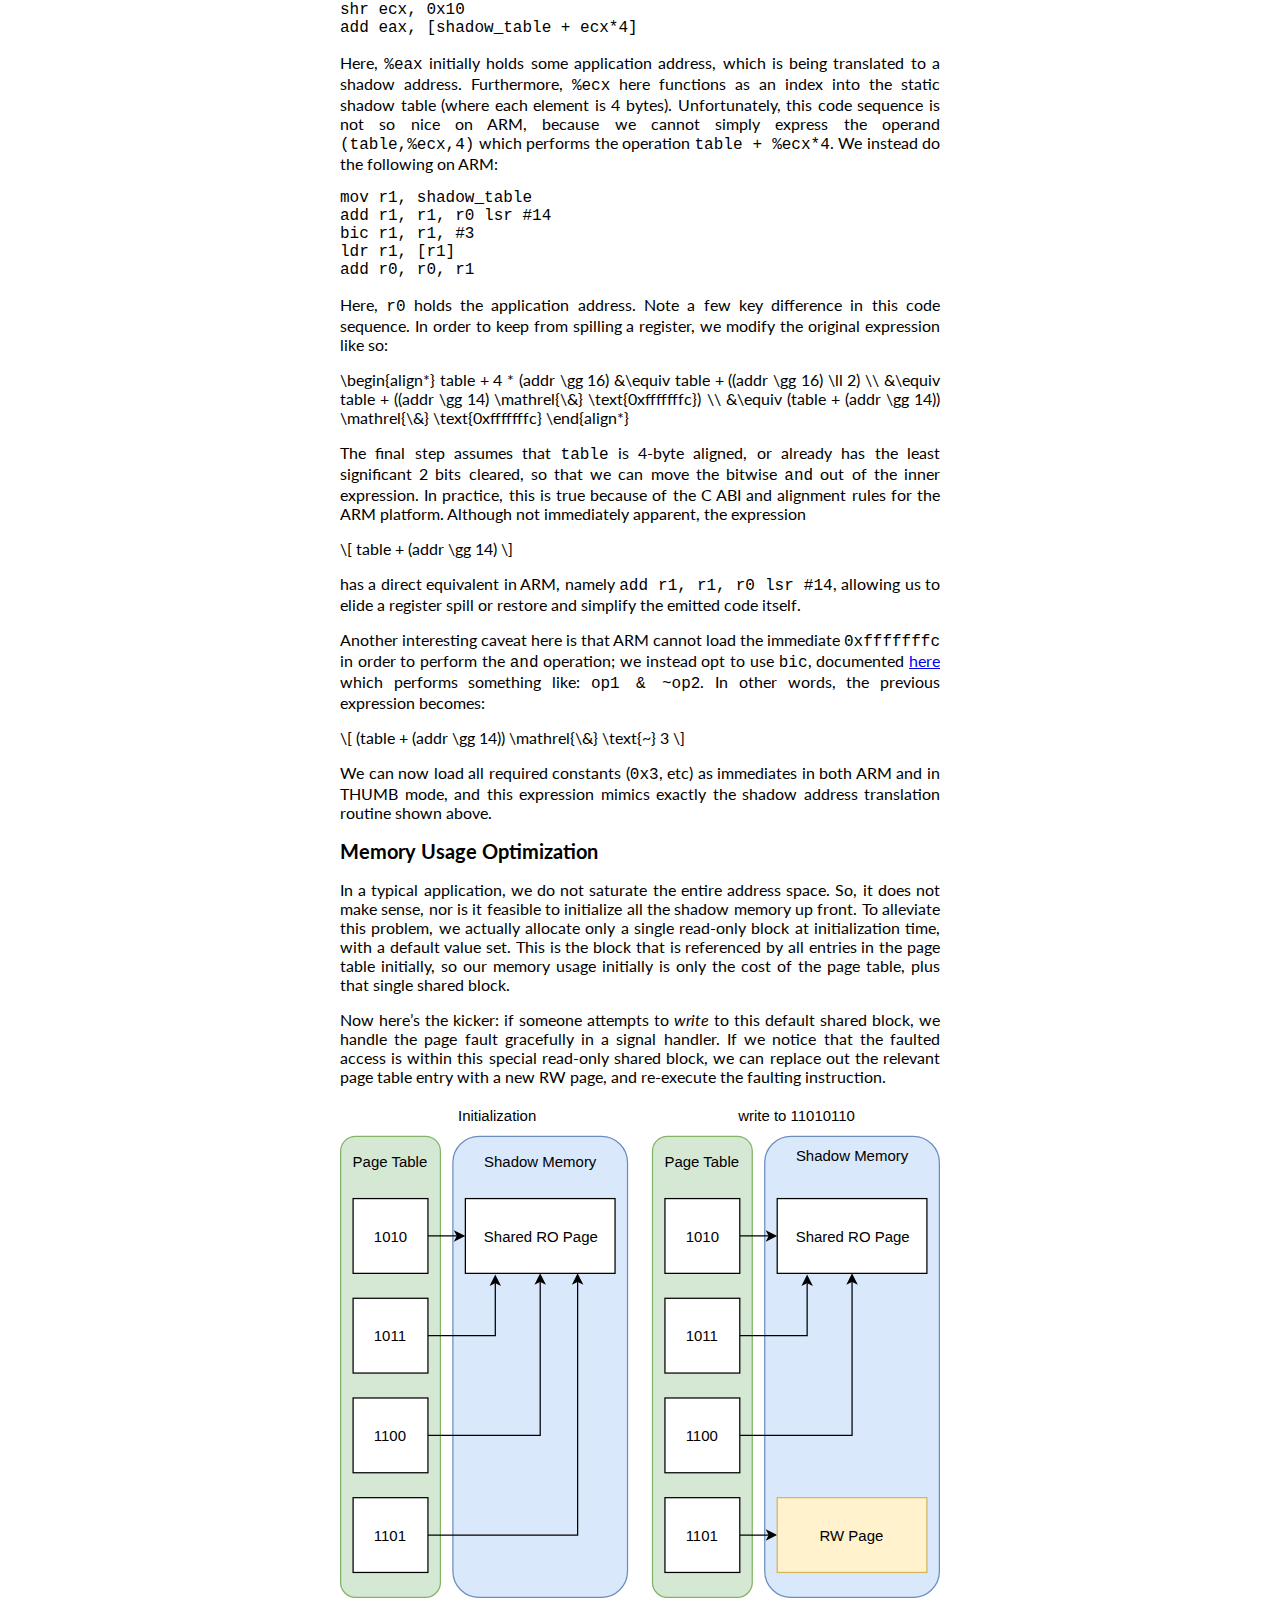
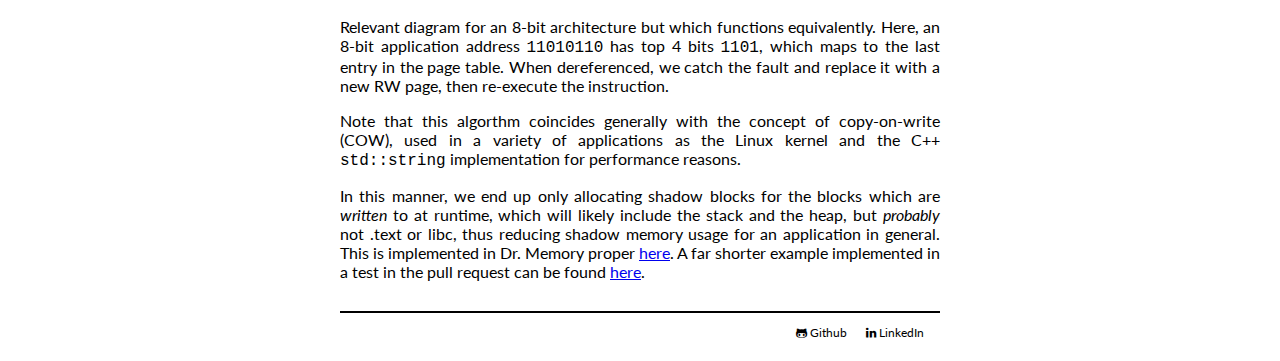
<file: posts/2017-10-13-taint-analysis-dynamorio-p2.html>
<?xml version="1.0" encoding="UTF-8" ?>
<!DOCTYPE html PUBLIC "-//W3C//DTD XHTML 1.0 Strict//EN" "http://www.w3.org/TR/xhtml1/DTD/xhtml1-strict.dtd">
<html xmlns="http://www.w3.org/1999/xhtml" xml:lang="en" lang="en">
    <head>
        <meta http-equiv="Content-Type" content="text/html; charset=UTF-8" />
        <title>setjmp - Taint Analysis with DynamoRIO, Part 2</title>
        <link rel="stylesheet" type="text/css" href="../css/default.css" />
        <link rel="stylesheet" href="https://maxcdn.bootstrapcdn.com/font-awesome/4.5.0/css/font-awesome.min.css" />
        <script type="text/javascript" src="https://cdn.mathjax.org/mathjax/latest/MathJax.js?config=TeX-AMS-MML_HTMLorMML"></script>
    </head>
    <body>
        <div id="header">
            <div id="logo">
                <a href="../">setjmp</a>
            </div>
            <div id="navigation">
                <a href="../">Home</a>
                <a href="../archive.html">Archive</a>
            </div>
        </div>

        <div id="content">
            <h1>Taint Analysis with DynamoRIO, Part 2</h1>

            <div class="info">
    Posted on October 13, 2017
    
    
    with tags <a href="../tags/dynamorio.html">dynamorio</a>, <a href="../tags/taint%20analysis.html">taint analysis</a>
    
</div>

<p>In the previous post, we introduced taint analysis and various frameworks which incorporate taint analysis into their computation. This post is the first in the series to discuss implementation details of taint analysis, on top of a binary instrumentation framework.</p>
<p>In particular, we will be discussing possible implementations for shadow memory, as well as Dr. Memory’s performant solution to this problem. The existing solution is wrapped up in a library called Umbra, which I port to ARM in this post. My progress is currently detailed <a href="https://github.com/DynamoRIO/drmemory/pull/2044">here</a>. All code examples will be taken from here as well.</p>
<h1 id="shadow-memory">Shadow Memory</h1>
<p>Implementing taint analysis in DynamoRIO obviates the necessity of a shadow memory system. For example, we may look to the <code>umbra_app</code> test in the repository where we see the following assembly:</p>
<pre class="asm"><code>ldr    r4, [r7]
b      #0x000106e8</code></pre>
<p>Here, we’re loading a single byte from <code>[r7]</code> and saving it into <code>r4</code>. When using DynamoRIO, we can only perform stateful computation by inserting instrumentation (i.e. assembly) directly into the code stream. So, in order to compute the taint propagation step, we must first pull the taint value of the memory stored at <code>[r7]</code> in order to propagate the taint to the register <code>r4</code>.</p>
<p>Now, in order to compute the taint value of the memory stored in <code>[r7]</code>, we must first define some mapping from an application address to an associated <em>shadow</em> address; this <em>shadow</em> address serves as a mirrored space for all of the memory used by the application. For umbra on ARM, we now emit the following code in order to determine the shadow address given the application address:</p>
<pre class="asm"><code> m4  e58a4084   str    r4, [r10, #132]
 m4  e10f4000   mrs    r4, cpsr
 m4  e58a4080   str    r4, [r10, #128]
 m4  e58a0088   str    r0, [r10, #136]
 m4  e1a04007   mov    r4, r7
 m4  e58a4008   str    r4, [r10, #8]
 m4  e30b016c   movw   r0, #45420
 m4  e3470801   movt   r0, #30721
 m4  e0800724   add    r0, r0, r4, lsr #14
 m4  e3c00003   bic    r0, r0, #3
 m4  e5900000   ldr    r0, [r0]
 m4  e1a04124   lsr    r4, r4, #2
 m4  e0844000   add    r4, r4, r0,  #0
 m4  e5c40000   strb   r0, [r4]
 L3  e5974000   ldr    r4, [r7]
 L3  eaffffff   b      #0x000106e8</code></pre>
<p>For those unfamiliar with DynamoRIO, the <code>m4</code> instructions are <em>meta</em> instructions inserted by our DynamoRIO client, while <code>L3</code> instructions represent the instructions as seen in the original program. These <code>L3</code> instructions should be untouched, effectively. We’ll pull this emitted assembly apart in the next section, to understand the underlying data structures as well as their function.</p>
<h2 id="page-table-implementation">Page Table Implementation</h2>
<p>The implementation detailed here is in fact the same one used by Dr. Memory on x86. This logic is currently wrapped up in the Umbra project in the Dr. Memory repository, which I have modified to also support ARM.</p>
<p>At the heart of the shadow memory mapping scheme lies a page table stored in static memory:</p>
<div class="sourceCode"><pre class="sourceCode c"><code class="sourceCode c"><span class="co">/* drmemory/umbra/umbra_32.c */</span>
<span class="co">/* We divide the address space into (64KB) chunk units */</span>
<span class="ot">#define APP_BLOCK_BITS 16</span>
<span class="ot">#define SHADOW_TABLE_ENTRIES (1 &lt;&lt; (32 - APP_BLOCK_BITS))</span>
<span class="dt">static</span> ptr_int_t static_shadow_table[SHADOW_TABLE_ENTRIES];</code></pre></div>
<p>This table in fact stores a displacement from the application address for performance reasons, at least on x86. In order to use this data structure, we recall that it functions much like a page table; we can compute the index into the page table by simply interpreting the top 16 bits of the address as the index. We then dereference that index into the static shadow table, to compute the displacement. This was implemented previously in x86 with very naive assembly, shown below:</p>
<pre class="asm"><code>mov ecx, eax
shr ecx, 0x10
add eax, [shadow_table + ecx*4]</code></pre>
<p>Here, <code>%eax</code> initially holds some application address, which is being translated to a shadow address. Furthermore, <code>%ecx</code> here functions as an index into the static shadow table (where each element is 4 bytes). Unfortunately, this code sequence is not so nice on ARM, because we cannot simply express the operand <code>(table,%ecx,4)</code> which performs the operation <code>table + %ecx*4</code>. We instead do the following on ARM:</p>
<pre class="asm"><code>mov r1, shadow_table
add r1, r1, r0 lsr #14
bic r1, r1, #3
ldr r1, [r1]
add r0, r0, r1</code></pre>
<p>Here, <code>r0</code> holds the application address. Note a few key difference in this code sequence. In order to keep from spilling a register, we modify the original expression like so:</p>
<p>\begin{align*} table + 4 * (addr \gg 16) &amp;\equiv table + ((addr \gg 16) \ll 2) \\ &amp;\equiv table + ((addr \gg 14) \mathrel{\&amp;} \text{0xfffffffc}) \\ &amp;\equiv (table + (addr \gg 14)) \mathrel{\&amp;} \text{0xfffffffc} \end{align*}</p>
<p>The final step assumes that <code>table</code> is 4-byte aligned, or already has the least significant 2 bits cleared, so that we can move the bitwise <code>and</code> out of the inner expression. In practice, this is true because of the C ABI and alignment rules for the ARM platform. Although not immediately apparent, the expression</p>
<p>\[ table + (addr \gg 14) \]</p>
<p>has a direct equivalent in ARM, namely <code>add r1, r1, r0 lsr #14</code>, allowing us to elide a register spill or restore and simplify the emitted code itself.</p>
<p>Another interesting caveat here is that ARM cannot load the immediate <code>0xfffffffc</code> in order to perform the <code>and</code> operation; we instead opt to use <code>bic</code>, documented <a href="http://infocenter.arm.com/help/index.jsp?topic=/com.arm.doc.dui0068b/BABGIEBE.html">here</a> which performs something like: <code>op1 &amp; ~op2</code>. In other words, the previous expression becomes:</p>
<p>\[ (table + (addr \gg 14)) \mathrel{\&amp;} \text{~} 3 \]</p>
<p>We can now load all required constants (<code>0x3</code>, etc) as immediates in both ARM and in THUMB mode, and this expression mimics exactly the shadow address translation routine shown above.</p>
<h2 id="memory-usage-optimization">Memory Usage Optimization</h2>
<p>In a typical application, we do not saturate the entire address space. So, it does not make sense, nor is it feasible to initialize all the shadow memory up front. To alleviate this problem, we actually allocate only a single read-only block at initialization time, with a default value set. This is the block that is referenced by all entries in the page table initially, so our memory usage initially is only the cost of the page table, plus that single shared block.</p>
<p>Now here’s the kicker: if someone attempts to <em>write</em> to this default shared block, we handle the page fault gracefully in a signal handler. If we notice that the faulted access is within this special read-only shared block, we can replace out the relevant page table entry with a new RW page, and re-execute the faulting instruction.</p>
<div class="figure">
<img src="../assets/drtaint/page_table.svg" alt="Relevant diagram for an 8-bit architecture but which functions equivalently. Here, an 8-bit application address 11010110 has top 4 bits 1101, which maps to the last entry in the page table. When dereferenced, we catch the fault and replace it with a new RW page, then re-execute the instruction." />
<p class="caption">Relevant diagram for an 8-bit architecture but which functions equivalently. Here, an 8-bit application address <code>11010110</code> has top 4 bits <code>1101</code>, which maps to the last entry in the page table. When dereferenced, we catch the fault and replace it with a new RW page, then re-execute the instruction.</p>
</div>
<p>Note that this algorthm coincides generally with the concept of copy-on-write (COW), used in a variety of applications as the Linux kernel and the C++ <code>std::string</code> implementation for performance reasons.</p>
<p>In this manner, we end up only allocating shadow blocks for the blocks which are <em>written</em> to at runtime, which will likely include the stack and the heap, but <em>probably</em> not .text or libc, thus reducing shadow memory usage for an application in general. This is implemented in Dr. Memory proper <a href="https://github.com/DynamoRIO/drmemory/blob/master/drmemory/fastpath.c#L190">here</a>. A far shorter example implemented in a test in the pull request can be found <a href="https://github.com/DynamoRIO/drmemory/pull/2044/files#diff-362cc70f6880e33dbe1dfd2418bbd038R212">here</a>.</p>

        </div>
        <div id="footer">
            <ul class="footer-list">
                <li><a href="https://github.com/toshipiazza"><i class="fa fa-github-alt"></i> Github</a></li>
                <li><a href="https://www.linkedin.com/pub/toshi-piazza/aa/98b/62b/"><i class="fa fa-linkedin"></i> LinkedIn</a></li>
            </ul>
        </div>
    </body>
</html>
</file>
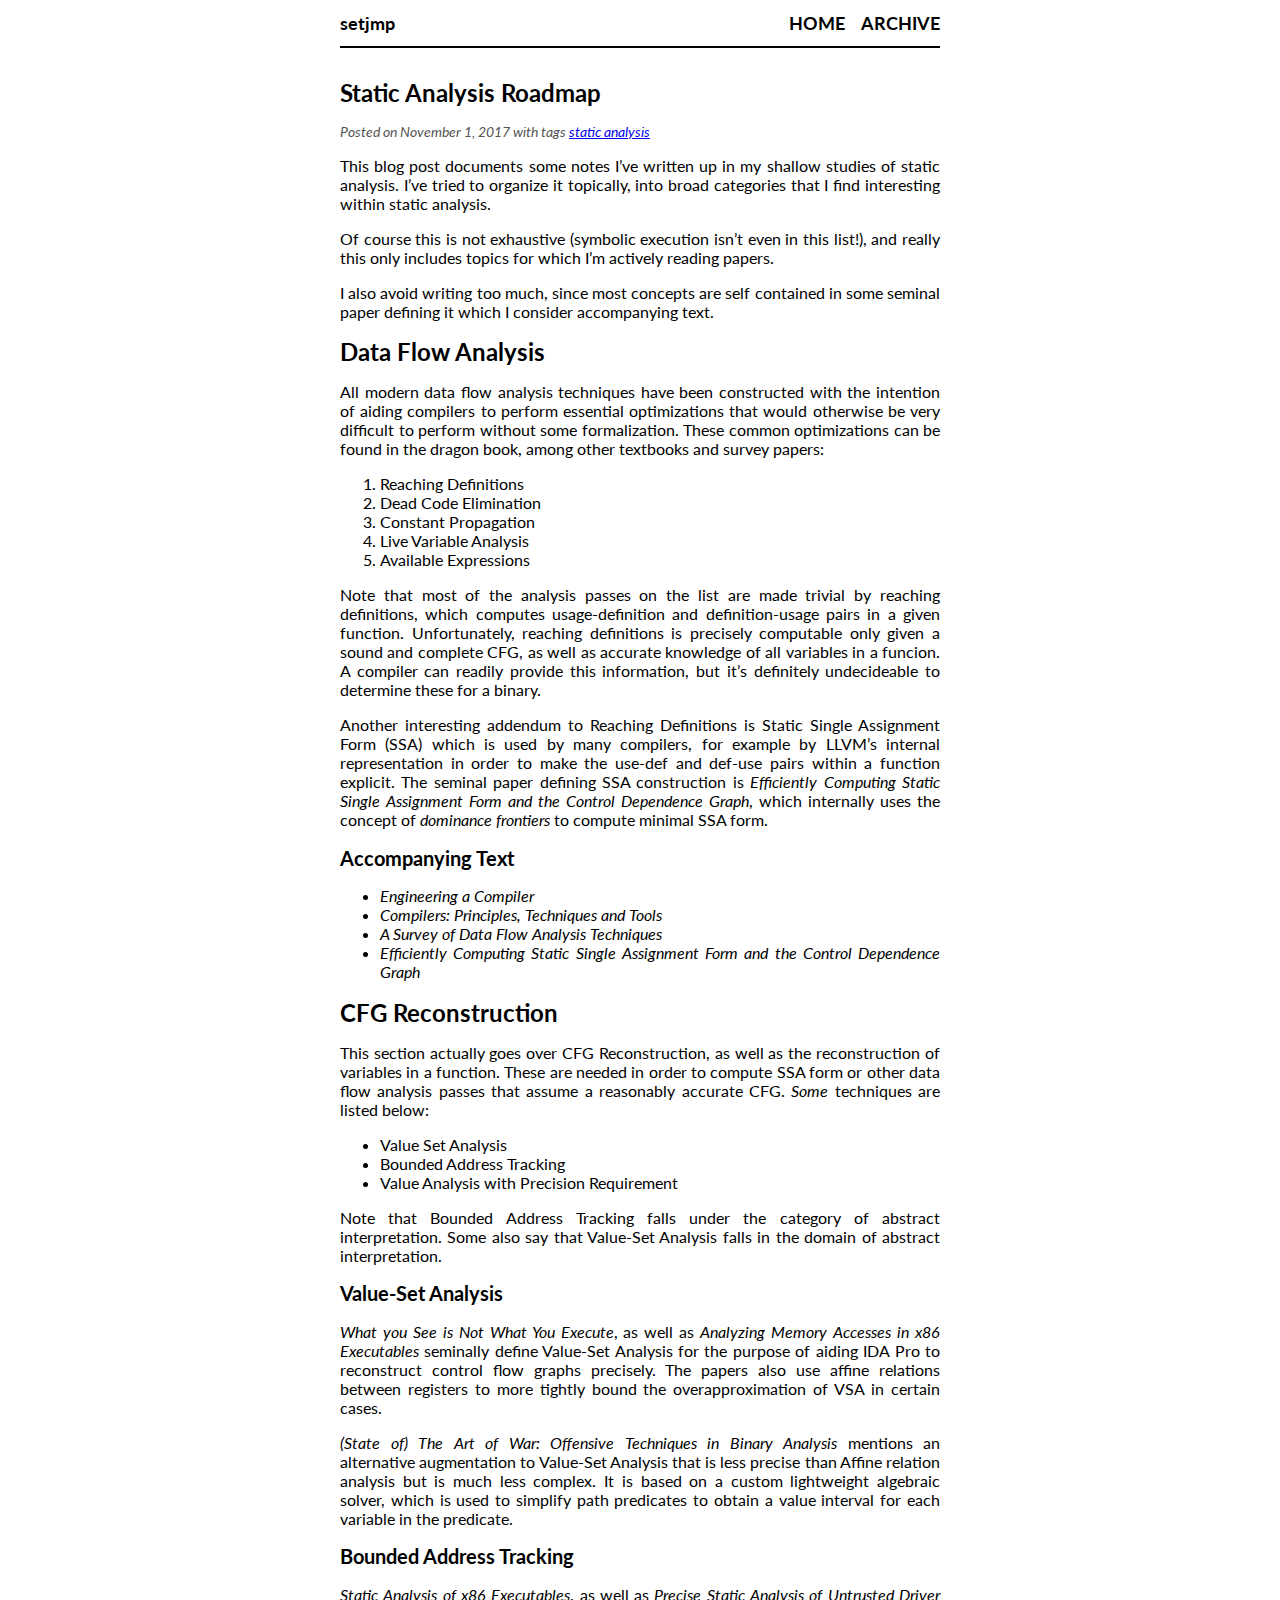
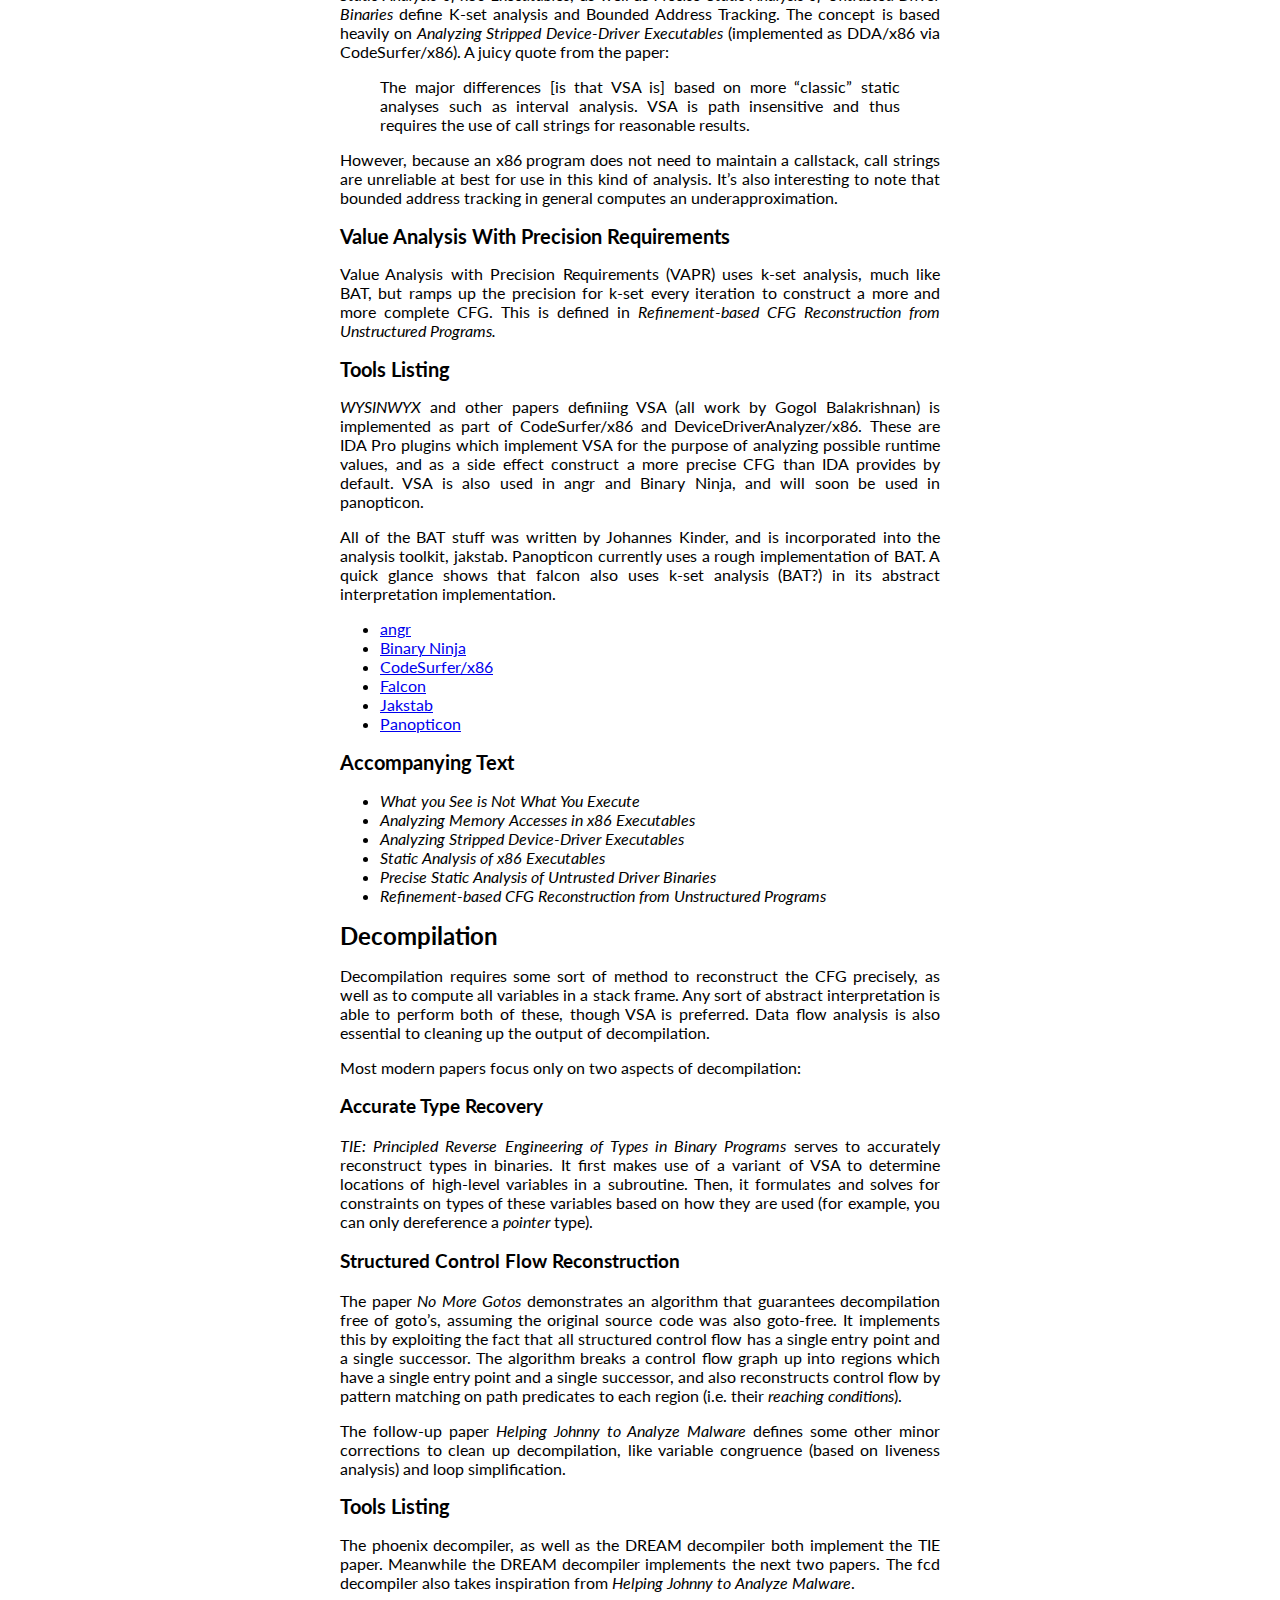
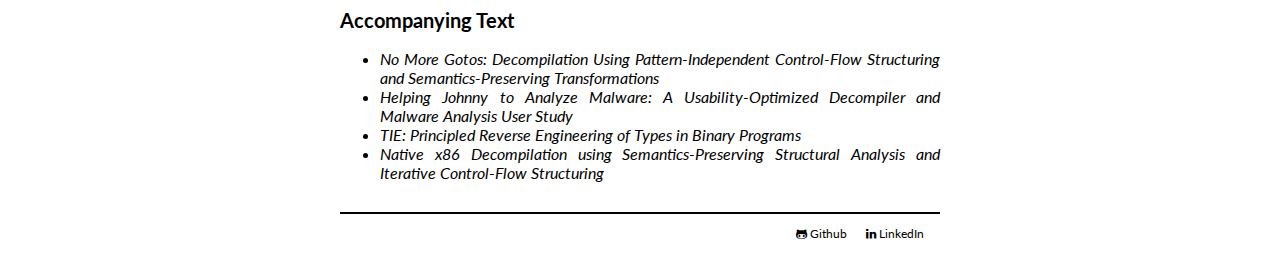
<file: posts/2017-11-01-static-analysis-roadmap.html>
<?xml version="1.0" encoding="UTF-8" ?>
<!DOCTYPE html PUBLIC "-//W3C//DTD XHTML 1.0 Strict//EN" "http://www.w3.org/TR/xhtml1/DTD/xhtml1-strict.dtd">
<html xmlns="http://www.w3.org/1999/xhtml" xml:lang="en" lang="en">
    <head>
        <meta http-equiv="Content-Type" content="text/html; charset=UTF-8" />
        <title>setjmp - Static Analysis Roadmap</title>
        <link rel="stylesheet" type="text/css" href="../css/default.css" />
        <link rel="stylesheet" href="https://maxcdn.bootstrapcdn.com/font-awesome/4.5.0/css/font-awesome.min.css" />
        <script type="text/javascript" src="https://cdn.mathjax.org/mathjax/latest/MathJax.js?config=TeX-AMS-MML_HTMLorMML"></script>
    </head>
    <body>
        <div id="header">
            <div id="logo">
                <a href="../">setjmp</a>
            </div>
            <div id="navigation">
                <a href="../">Home</a>
                <a href="../archive.html">Archive</a>
            </div>
        </div>

        <div id="content">
            <h1>Static Analysis Roadmap</h1>

            <div class="info">
    Posted on November  1, 2017
    
    
    with tags <a href="../tags/static%20analysis.html">static analysis</a>
    
</div>

<p>This blog post documents some notes I’ve written up in my shallow studies of static analysis. I’ve tried to organize it topically, into broad categories that I find interesting within static analysis.</p>
<p>Of course this is not exhaustive (symbolic execution isn’t even in this list!), and really this only includes topics for which I’m actively reading papers.</p>
<p>I also avoid writing too much, since most concepts are self contained in some seminal paper defining it which I consider accompanying text.</p>
<h1 id="data-flow-analysis">Data Flow Analysis</h1>
<p>All modern data flow analysis techniques have been constructed with the intention of aiding compilers to perform essential optimizations that would otherwise be very difficult to perform without some formalization. These common optimizations can be found in the dragon book, among other textbooks and survey papers:</p>
<ol style="list-style-type: decimal">
<li>Reaching Definitions</li>
<li>Dead Code Elimination</li>
<li>Constant Propagation</li>
<li>Live Variable Analysis</li>
<li>Available Expressions</li>
</ol>
<p>Note that most of the analysis passes on the list are made trivial by reaching definitions, which computes usage-definition and definition-usage pairs in a given function. Unfortunately, reaching definitions is precisely computable only given a sound and complete CFG, as well as accurate knowledge of all variables in a funcion. A compiler can readily provide this information, but it’s definitely undecideable to determine these for a binary.</p>
<p>Another interesting addendum to Reaching Definitions is Static Single Assignment Form (SSA) which is used by many compilers, for example by LLVM’s internal representation in order to make the use-def and def-use pairs within a function explicit. The seminal paper defining SSA construction is <em>Efficiently Computing Static Single Assignment Form and the Control Dependence Graph</em>, which internally uses the concept of <em>dominance frontiers</em> to compute minimal SSA form.</p>
<h2 id="accompanying-text">Accompanying Text</h2>
<ul>
<li><em>Engineering a Compiler</em></li>
<li><em>Compilers: Principles, Techniques and Tools</em></li>
<li><em>A Survey of Data Flow Analysis Techniques</em></li>
<li><em>Efficiently Computing Static Single Assignment Form and the Control Dependence Graph</em></li>
</ul>
<h1 id="cfg-reconstruction">CFG Reconstruction</h1>
<p>This section actually goes over CFG Reconstruction, as well as the reconstruction of variables in a function. These are needed in order to compute SSA form or other data flow analysis passes that assume a reasonably accurate CFG. <em>Some</em> techniques are listed below:</p>
<ul>
<li>Value Set Analysis</li>
<li>Bounded Address Tracking</li>
<li>Value Analysis with Precision Requirement</li>
</ul>
<p>Note that Bounded Address Tracking falls under the category of abstract interpretation. Some also say that Value-Set Analysis falls in the domain of abstract interpretation.</p>
<h2 id="value-set-analysis">Value-Set Analysis</h2>
<p><em>What you See is Not What You Execute</em>, as well as <em>Analyzing Memory Accesses in x86 Executables</em> seminally define Value-Set Analysis for the purpose of aiding IDA Pro to reconstruct control flow graphs precisely. The papers also use affine relations between registers to more tightly bound the overapproximation of VSA in certain cases.</p>
<p><em>(State of) The Art of War: Offensive Techniques in Binary Analysis</em> mentions an alternative augmentation to Value-Set Analysis that is less precise than Affine relation analysis but is much less complex. It is based on a custom lightweight algebraic solver, which is used to simplify path predicates to obtain a value interval for each variable in the predicate.</p>
<h2 id="bounded-address-tracking">Bounded Address Tracking</h2>
<p><em>Static Analysis of x86 Executables</em>, as well as <em>Precise Static Analysis of Untrusted Driver Binaries</em> define K-set analysis and Bounded Address Tracking. The concept is based heavily on <em>Analyzing Stripped Device-Driver Executables</em> (implemented as DDA/x86 via CodeSurfer/x86). A juicy quote from the paper:</p>
<blockquote>
<p>The major differences [is that VSA is] based on more “classic” static analyses such as interval analysis. VSA is path insensitive and thus requires the use of call strings for reasonable results.</p>
</blockquote>
<p>However, because an x86 program does not need to maintain a callstack, call strings are unreliable at best for use in this kind of analysis. It’s also interesting to note that bounded address tracking in general computes an underapproximation.</p>
<h2 id="value-analysis-with-precision-requirements">Value Analysis With Precision Requirements</h2>
<p>Value Analysis with Precision Requirements (VAPR) uses k-set analysis, much like BAT, but ramps up the precision for k-set every iteration to construct a more and more complete CFG. This is defined in <em>Refinement-based CFG Reconstruction from Unstructured Programs.</em></p>
<h2 id="tools-listing">Tools Listing</h2>
<p><em>WYSINWYX</em> and other papers definiing VSA (all work by Gogol Balakrishnan) is implemented as part of CodeSurfer/x86 and DeviceDriverAnalyzer/x86. These are IDA Pro plugins which implement VSA for the purpose of analyzing possible runtime values, and as a side effect construct a more precise CFG than IDA provides by default. VSA is also used in angr and Binary Ninja, and will soon be used in panopticon.</p>
<p>All of the BAT stuff was written by Johannes Kinder, and is incorporated into the analysis toolkit, jakstab. Panopticon currently uses a rough implementation of BAT. A quick glance shows that falcon also uses k-set analysis (BAT?) in its abstract interpretation implementation.</p>
<ul>
<li><a href="https://github.com/angr/angr">angr</a></li>
<li><a href="https://binary.ninja/2017/11/06/architecture-agnostic-function-detection-in-binaries.html">Binary Ninja</a></li>
<li><a href="https://www.grammatech.com/products/codesurfer">CodeSurfer/x86</a></li>
<li><a href="https://github.com/falconre/falcon">Falcon</a></li>
<li><a href="http://www.jakstab.org/">Jakstab</a></li>
<li><a href="https://github.com/das-labor/panopticon">Panopticon</a></li>
</ul>
<h2 id="accompanying-text-1">Accompanying Text</h2>
<ul>
<li><em>What you See is Not What You Execute</em></li>
<li><em>Analyzing Memory Accesses in x86 Executables</em></li>
<li><em>Analyzing Stripped Device-Driver Executables</em></li>
<li><em>Static Analysis of x86 Executables</em></li>
<li><em>Precise Static Analysis of Untrusted Driver Binaries</em></li>
<li><em>Refinement-based CFG Reconstruction from Unstructured Programs</em></li>
</ul>
<h1 id="decompilation">Decompilation</h1>
<p>Decompilation requires some sort of method to reconstruct the CFG precisely, as well as to compute all variables in a stack frame. Any sort of abstract interpretation is able to perform both of these, though VSA is preferred. Data flow analysis is also essential to cleaning up the output of decompilation.</p>
<p>Most modern papers focus only on two aspects of decompilation:</p>
<h3 id="accurate-type-recovery">Accurate Type Recovery</h3>
<p><em>TIE: Principled Reverse Engineering of Types in Binary Programs</em> serves to accurately reconstruct types in binaries. It first makes use of a variant of VSA to determine locations of high-level variables in a subroutine. Then, it formulates and solves for constraints on types of these variables based on how they are used (for example, you can only dereference a <em>pointer</em> type).</p>
<h3 id="structured-control-flow-reconstruction">Structured Control Flow Reconstruction</h3>
<p>The paper <em>No More Gotos</em> demonstrates an algorithm that guarantees decompilation free of goto’s, assuming the original source code was also goto-free. It implements this by exploiting the fact that all structured control flow has a single entry point and a single successor. The algorithm breaks a control flow graph up into regions which have a single entry point and a single successor, and also reconstructs control flow by pattern matching on path predicates to each region (i.e. their <em>reaching conditions</em>).</p>
<p>The follow-up paper <em>Helping Johnny to Analyze Malware</em> defines some other minor corrections to clean up decompilation, like variable congruence (based on liveness analysis) and loop simplification.</p>
<h2 id="tools-listing-1">Tools Listing</h2>
<p>The phoenix decompiler, as well as the DREAM decompiler both implement the TIE paper. Meanwhile the DREAM decompiler implements the next two papers. The fcd decompiler also takes inspiration from <em>Helping Johnny to Analyze Malware</em>.</p>
<h2 id="accompanying-text-2">Accompanying Text</h2>
<ul>
<li><em>No More Gotos: Decompilation Using Pattern-Independent Control-Flow Structuring and Semantics-Preserving Transformations</em></li>
<li><em>Helping Johnny to Analyze Malware: A Usability-Optimized Decompiler and Malware Analysis User Study</em></li>
<li><em>TIE: Principled Reverse Engineering of Types in Binary Programs</em></li>
<li><em>Native x86 Decompilation using Semantics-Preserving Structural Analysis and Iterative Control-Flow Structuring</em></li>
</ul>

        </div>
        <div id="footer">
            <ul class="footer-list">
                <li><a href="https://github.com/toshipiazza"><i class="fa fa-github-alt"></i> Github</a></li>
                <li><a href="https://www.linkedin.com/pub/toshi-piazza/aa/98b/62b/"><i class="fa fa-linkedin"></i> LinkedIn</a></li>
            </ul>
        </div>
    </body>
</html>
</file>
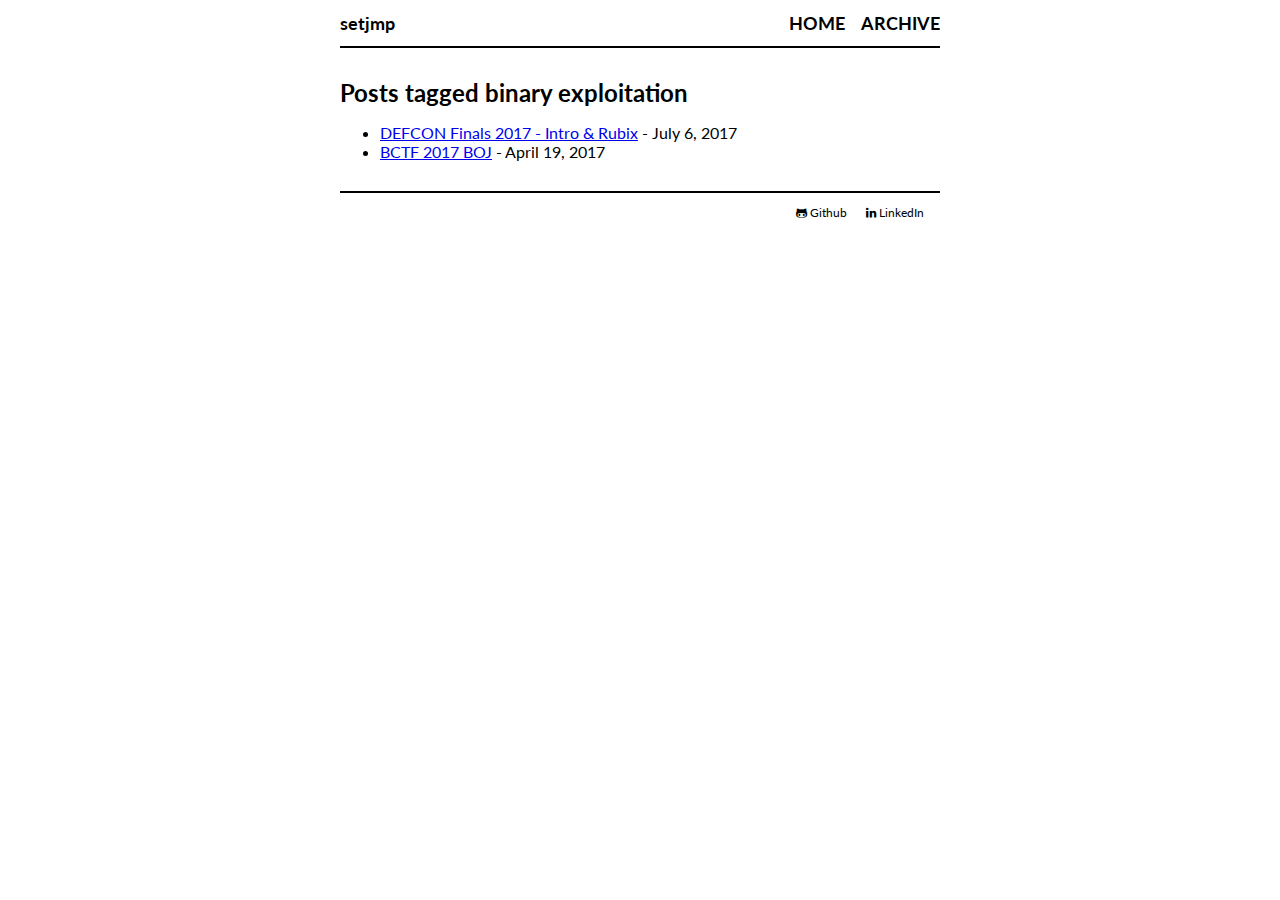
<file: tags/binary exploitation.html>
<?xml version="1.0" encoding="UTF-8" ?>
<!DOCTYPE html PUBLIC "-//W3C//DTD XHTML 1.0 Strict//EN" "http://www.w3.org/TR/xhtml1/DTD/xhtml1-strict.dtd">
<html xmlns="http://www.w3.org/1999/xhtml" xml:lang="en" lang="en">
    <head>
        <meta http-equiv="Content-Type" content="text/html; charset=UTF-8" />
        <title>setjmp - Posts tagged binary exploitation</title>
        <link rel="stylesheet" type="text/css" href="../css/default.css" />
        <link rel="stylesheet" href="https://maxcdn.bootstrapcdn.com/font-awesome/4.5.0/css/font-awesome.min.css" />
        <script type="text/javascript" src="https://cdn.mathjax.org/mathjax/latest/MathJax.js?config=TeX-AMS-MML_HTMLorMML"></script>
    </head>
    <body>
        <div id="header">
            <div id="logo">
                <a href="../">setjmp</a>
            </div>
            <div id="navigation">
                <a href="../">Home</a>
                <a href="../archive.html">Archive</a>
            </div>
        </div>

        <div id="content">
            <h1>Posts tagged binary exploitation</h1>

            <ul>
    
        <li>
            
                <a href="http://blog.rpis.ec/2017/08/defcon-finals-2017-introduction-rubix.html">DEFCON Finals 2017 - Intro & Rubix</a> - July  6, 2017
            
        </li>
    
        <li>
            
                <a href="http://blog.rpis.ec/2017/04/bctf-2017-boj.html">BCTF 2017 BOJ</a> - April 19, 2017
            
        </li>
    
</ul>


        </div>
        <div id="footer">
            <ul class="footer-list">
                <li><a href="https://github.com/toshipiazza"><i class="fa fa-github-alt"></i> Github</a></li>
                <li><a href="https://www.linkedin.com/pub/toshi-piazza/aa/98b/62b/"><i class="fa fa-linkedin"></i> LinkedIn</a></li>
            </ul>
        </div>
    </body>
</html>
</file>
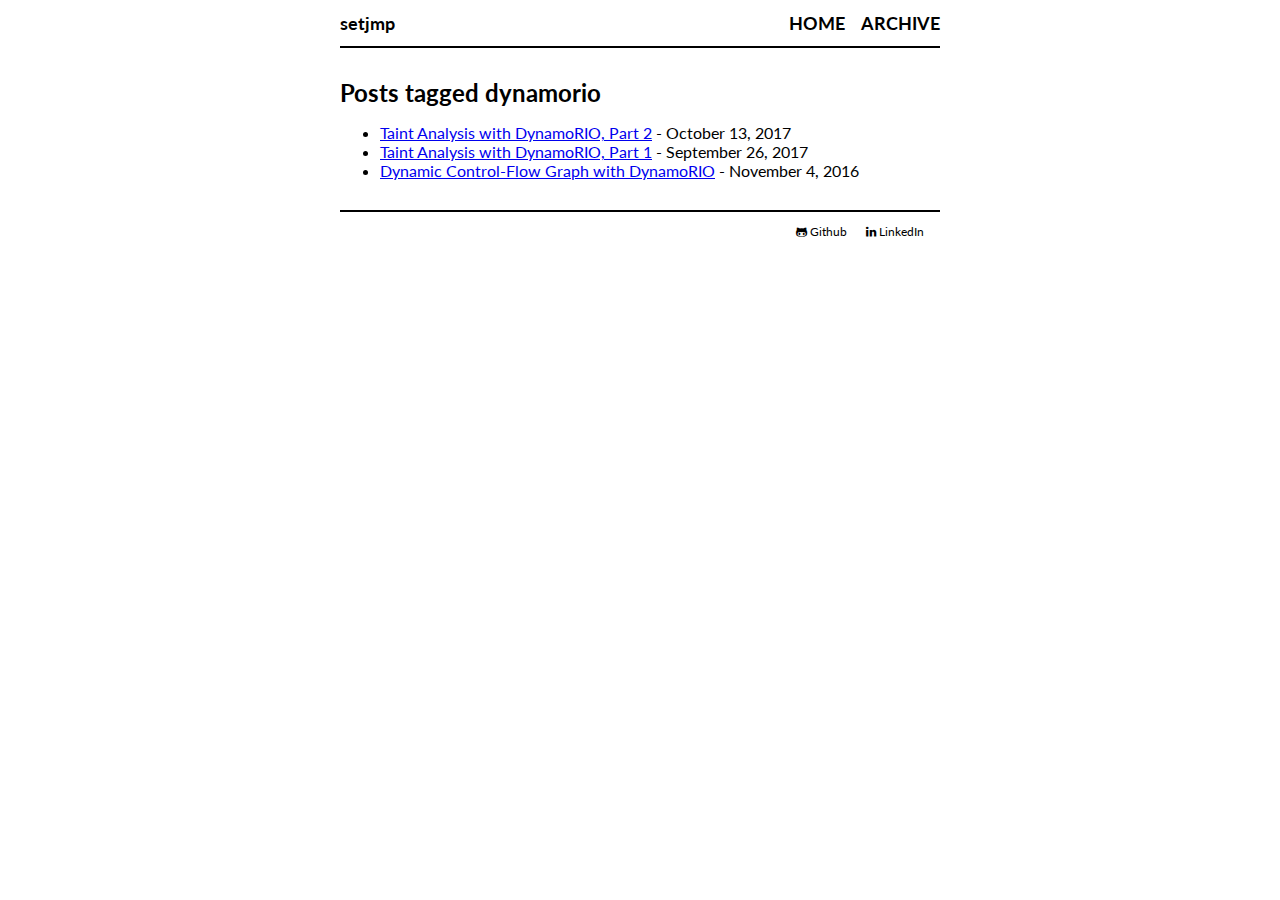
<file: tags/dynamorio.html>
<?xml version="1.0" encoding="UTF-8" ?>
<!DOCTYPE html PUBLIC "-//W3C//DTD XHTML 1.0 Strict//EN" "http://www.w3.org/TR/xhtml1/DTD/xhtml1-strict.dtd">
<html xmlns="http://www.w3.org/1999/xhtml" xml:lang="en" lang="en">
    <head>
        <meta http-equiv="Content-Type" content="text/html; charset=UTF-8" />
        <title>setjmp - Posts tagged dynamorio</title>
        <link rel="stylesheet" type="text/css" href="../css/default.css" />
        <link rel="stylesheet" href="https://maxcdn.bootstrapcdn.com/font-awesome/4.5.0/css/font-awesome.min.css" />
        <script type="text/javascript" src="https://cdn.mathjax.org/mathjax/latest/MathJax.js?config=TeX-AMS-MML_HTMLorMML"></script>
    </head>
    <body>
        <div id="header">
            <div id="logo">
                <a href="../">setjmp</a>
            </div>
            <div id="navigation">
                <a href="../">Home</a>
                <a href="../archive.html">Archive</a>
            </div>
        </div>

        <div id="content">
            <h1>Posts tagged dynamorio</h1>

            <ul>
    
        <li>
            
                <a href="../posts/2017-10-13-taint-analysis-dynamorio-p2.html">Taint Analysis with DynamoRIO, Part 2</a> - October 13, 2017
            
        </li>
    
        <li>
            
                <a href="../posts/2017-09-26-taint-analysis-dynamorio-p1.html">Taint Analysis with DynamoRIO, Part 1</a> - September 26, 2017
            
        </li>
    
        <li>
            
                <a href="../posts/2016-11-04-dynamorio_cfg.html">Dynamic Control-Flow Graph with DynamoRIO</a> - November  4, 2016
            
        </li>
    
</ul>


        </div>
        <div id="footer">
            <ul class="footer-list">
                <li><a href="https://github.com/toshipiazza"><i class="fa fa-github-alt"></i> Github</a></li>
                <li><a href="https://www.linkedin.com/pub/toshi-piazza/aa/98b/62b/"><i class="fa fa-linkedin"></i> LinkedIn</a></li>
            </ul>
        </div>
    </body>
</html>
</file>
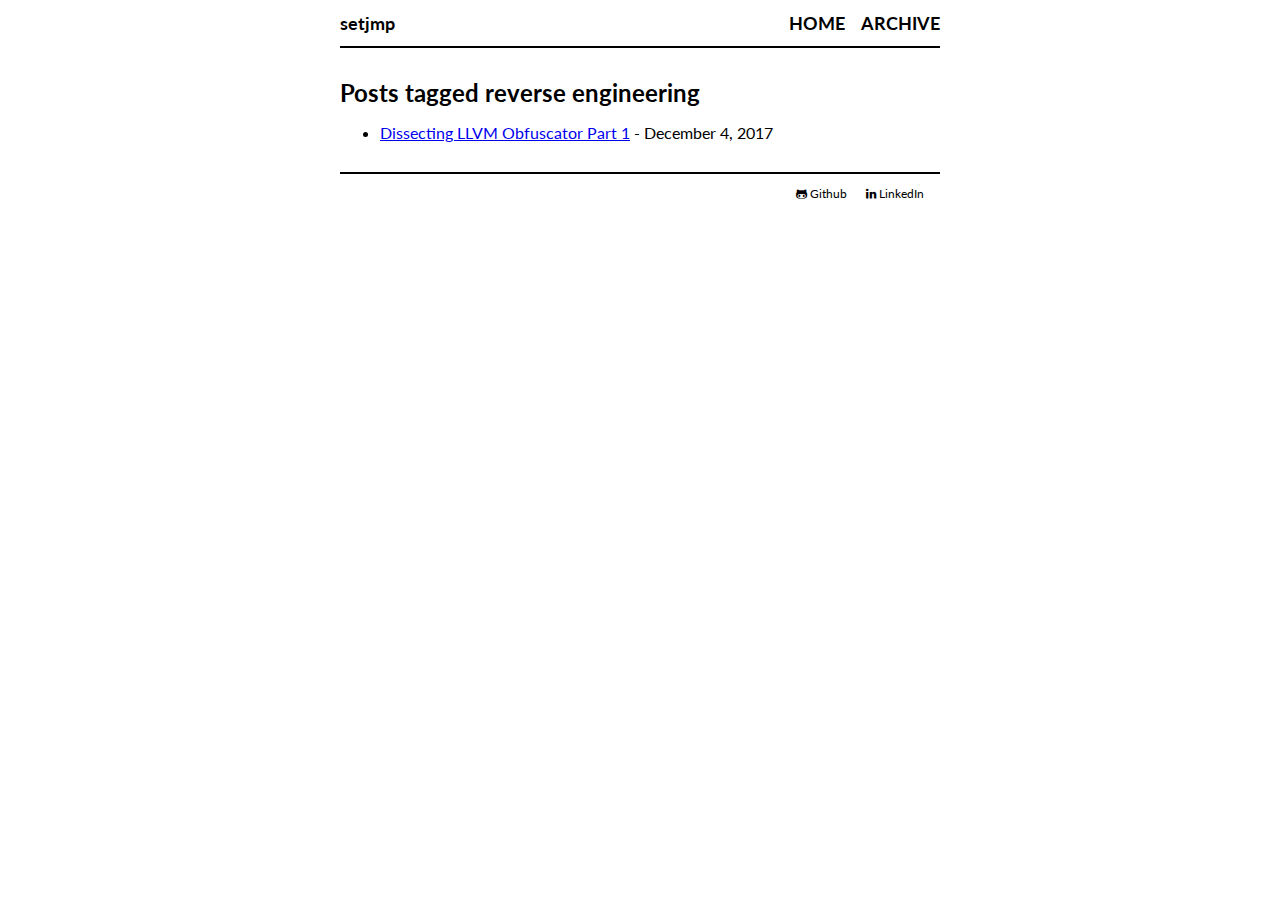
<file: tags/reverse engineering.html>
<?xml version="1.0" encoding="UTF-8" ?>
<!DOCTYPE html PUBLIC "-//W3C//DTD XHTML 1.0 Strict//EN" "http://www.w3.org/TR/xhtml1/DTD/xhtml1-strict.dtd">
<html xmlns="http://www.w3.org/1999/xhtml" xml:lang="en" lang="en">
    <head>
        <meta http-equiv="Content-Type" content="text/html; charset=UTF-8" />
        <title>setjmp - Posts tagged reverse engineering</title>
        <link rel="stylesheet" type="text/css" href="../css/default.css" />
        <link rel="stylesheet" href="https://maxcdn.bootstrapcdn.com/font-awesome/4.5.0/css/font-awesome.min.css" />
        <script type="text/javascript" src="https://cdn.mathjax.org/mathjax/latest/MathJax.js?config=TeX-AMS-MML_HTMLorMML"></script>
    </head>
    <body>
        <div id="header">
            <div id="logo">
                <a href="../">setjmp</a>
            </div>
            <div id="navigation">
                <a href="../">Home</a>
                <a href="../archive.html">Archive</a>
            </div>
        </div>

        <div id="content">
            <h1>Posts tagged reverse engineering</h1>

            <ul>
    
        <li>
            
                <a href="https://blog.rpis.ec/2017/12/dissection-llvm-obfuscator-p1.html">Dissecting LLVM Obfuscator Part 1</a> - December  4, 2017
            
        </li>
    
</ul>


        </div>
        <div id="footer">
            <ul class="footer-list">
                <li><a href="https://github.com/toshipiazza"><i class="fa fa-github-alt"></i> Github</a></li>
                <li><a href="https://www.linkedin.com/pub/toshi-piazza/aa/98b/62b/"><i class="fa fa-linkedin"></i> LinkedIn</a></li>
            </ul>
        </div>
    </body>
</html>
</file>
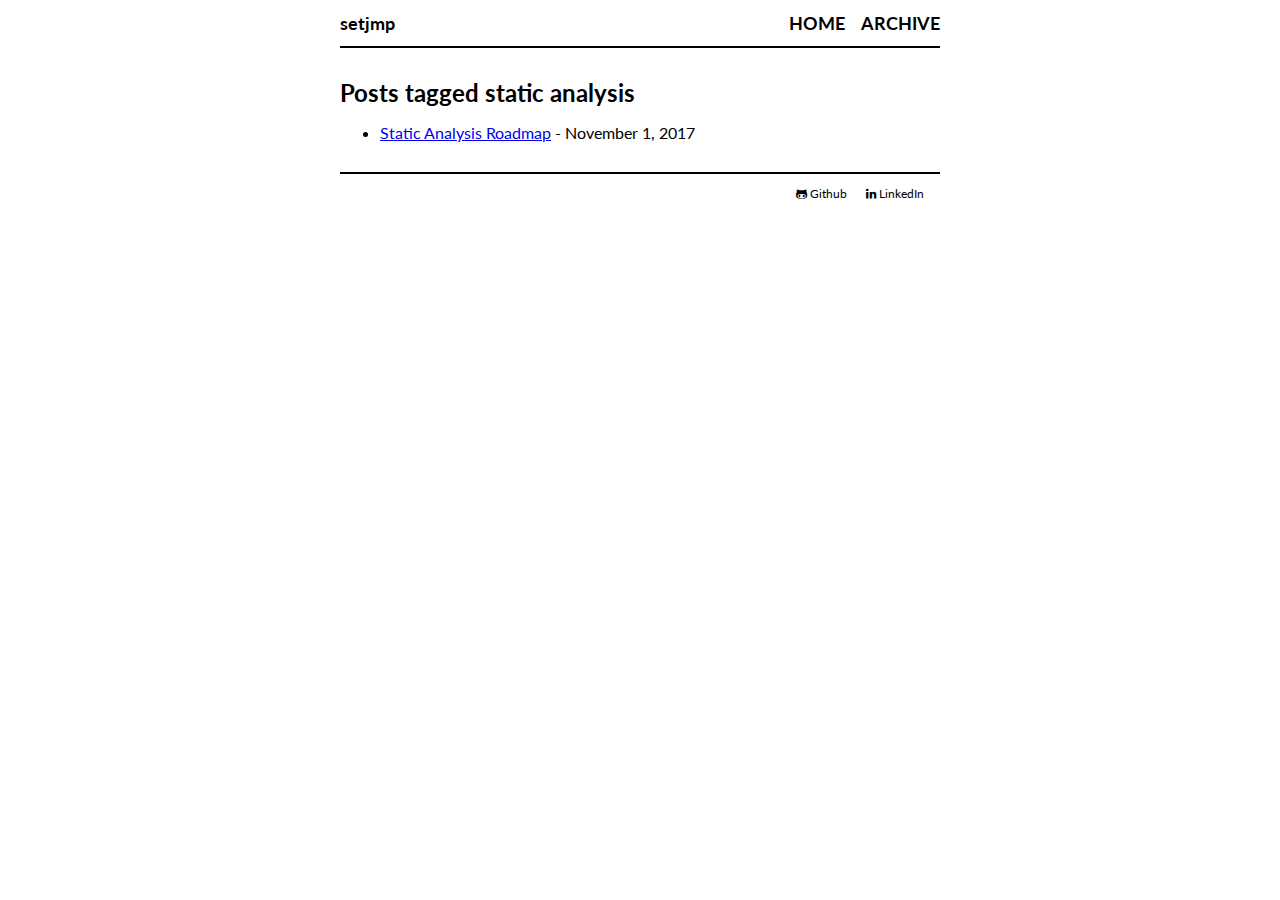
<file: tags/static analysis.html>
<?xml version="1.0" encoding="UTF-8" ?>
<!DOCTYPE html PUBLIC "-//W3C//DTD XHTML 1.0 Strict//EN" "http://www.w3.org/TR/xhtml1/DTD/xhtml1-strict.dtd">
<html xmlns="http://www.w3.org/1999/xhtml" xml:lang="en" lang="en">
    <head>
        <meta http-equiv="Content-Type" content="text/html; charset=UTF-8" />
        <title>setjmp - Posts tagged static analysis</title>
        <link rel="stylesheet" type="text/css" href="../css/default.css" />
        <link rel="stylesheet" href="https://maxcdn.bootstrapcdn.com/font-awesome/4.5.0/css/font-awesome.min.css" />
        <script type="text/javascript" src="https://cdn.mathjax.org/mathjax/latest/MathJax.js?config=TeX-AMS-MML_HTMLorMML"></script>
    </head>
    <body>
        <div id="header">
            <div id="logo">
                <a href="../">setjmp</a>
            </div>
            <div id="navigation">
                <a href="../">Home</a>
                <a href="../archive.html">Archive</a>
            </div>
        </div>

        <div id="content">
            <h1>Posts tagged static analysis</h1>

            <ul>
    
        <li>
            
                <a href="../posts/2017-11-01-static-analysis-roadmap.html">Static Analysis Roadmap</a> - November  1, 2017
            
        </li>
    
</ul>


        </div>
        <div id="footer">
            <ul class="footer-list">
                <li><a href="https://github.com/toshipiazza"><i class="fa fa-github-alt"></i> Github</a></li>
                <li><a href="https://www.linkedin.com/pub/toshi-piazza/aa/98b/62b/"><i class="fa fa-linkedin"></i> LinkedIn</a></li>
            </ul>
        </div>
    </body>
</html>
</file>
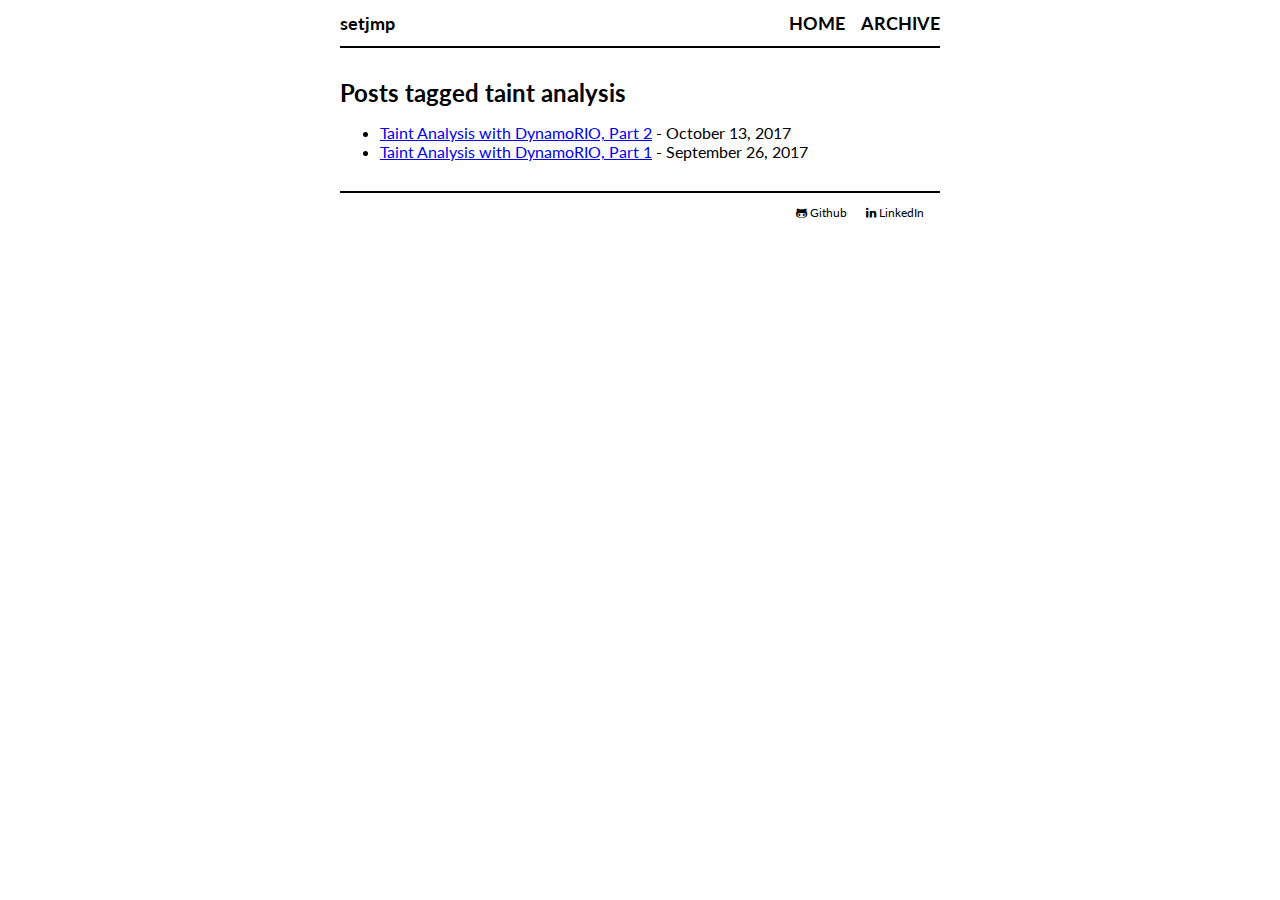
<file: tags/taint analysis.html>
<?xml version="1.0" encoding="UTF-8" ?>
<!DOCTYPE html PUBLIC "-//W3C//DTD XHTML 1.0 Strict//EN" "http://www.w3.org/TR/xhtml1/DTD/xhtml1-strict.dtd">
<html xmlns="http://www.w3.org/1999/xhtml" xml:lang="en" lang="en">
    <head>
        <meta http-equiv="Content-Type" content="text/html; charset=UTF-8" />
        <title>setjmp - Posts tagged taint analysis</title>
        <link rel="stylesheet" type="text/css" href="../css/default.css" />
        <link rel="stylesheet" href="https://maxcdn.bootstrapcdn.com/font-awesome/4.5.0/css/font-awesome.min.css" />
        <script type="text/javascript" src="https://cdn.mathjax.org/mathjax/latest/MathJax.js?config=TeX-AMS-MML_HTMLorMML"></script>
    </head>
    <body>
        <div id="header">
            <div id="logo">
                <a href="../">setjmp</a>
            </div>
            <div id="navigation">
                <a href="../">Home</a>
                <a href="../archive.html">Archive</a>
            </div>
        </div>

        <div id="content">
            <h1>Posts tagged taint analysis</h1>

            <ul>
    
        <li>
            
                <a href="../posts/2017-10-13-taint-analysis-dynamorio-p2.html">Taint Analysis with DynamoRIO, Part 2</a> - October 13, 2017
            
        </li>
    
        <li>
            
                <a href="../posts/2017-09-26-taint-analysis-dynamorio-p1.html">Taint Analysis with DynamoRIO, Part 1</a> - September 26, 2017
            
        </li>
    
</ul>


        </div>
        <div id="footer">
            <ul class="footer-list">
                <li><a href="https://github.com/toshipiazza"><i class="fa fa-github-alt"></i> Github</a></li>
                <li><a href="https://www.linkedin.com/pub/toshi-piazza/aa/98b/62b/"><i class="fa fa-linkedin"></i> LinkedIn</a></li>
            </ul>
        </div>
    </body>
</html>
</file>
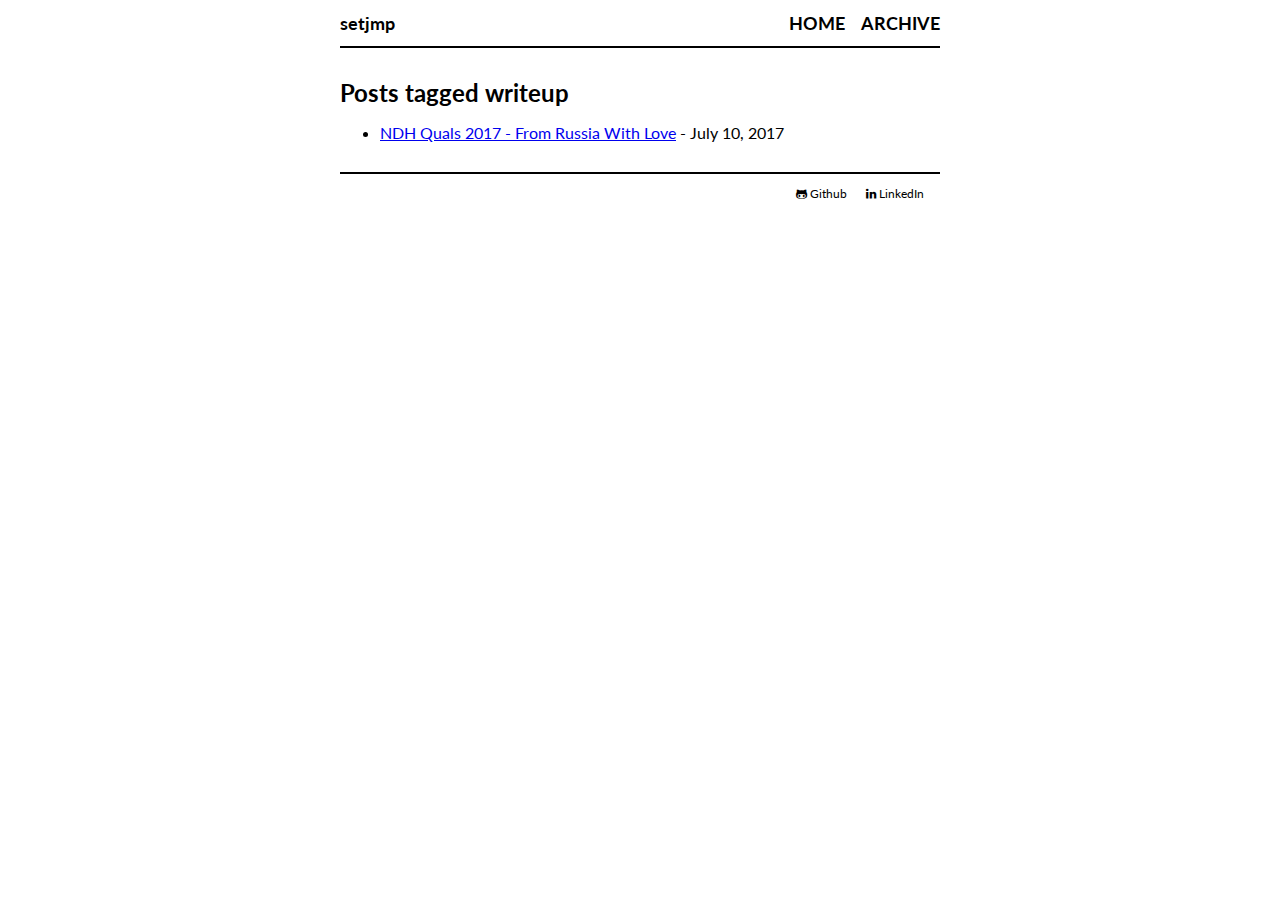
<file: tags/writeup.html>
<?xml version="1.0" encoding="UTF-8" ?>
<!DOCTYPE html PUBLIC "-//W3C//DTD XHTML 1.0 Strict//EN" "http://www.w3.org/TR/xhtml1/DTD/xhtml1-strict.dtd">
<html xmlns="http://www.w3.org/1999/xhtml" xml:lang="en" lang="en">
    <head>
        <meta http-equiv="Content-Type" content="text/html; charset=UTF-8" />
        <title>setjmp - Posts tagged writeup</title>
        <link rel="stylesheet" type="text/css" href="../css/default.css" />
        <link rel="stylesheet" href="https://maxcdn.bootstrapcdn.com/font-awesome/4.5.0/css/font-awesome.min.css" />
        <script type="text/javascript" src="https://cdn.mathjax.org/mathjax/latest/MathJax.js?config=TeX-AMS-MML_HTMLorMML"></script>
    </head>
    <body>
        <div id="header">
            <div id="logo">
                <a href="../">setjmp</a>
            </div>
            <div id="navigation">
                <a href="../">Home</a>
                <a href="../archive.html">Archive</a>
            </div>
        </div>

        <div id="content">
            <h1>Posts tagged writeup</h1>

            <ul>
    
        <li>
            
                <a href="../posts/2017-07-10-ndh-ctf-quals-2017-from-russia-with-love-p1.html">NDH Quals 2017 - From Russia With Love</a> - July 10, 2017
            
        </li>
    
</ul>


        </div>
        <div id="footer">
            <ul class="footer-list">
                <li><a href="https://github.com/toshipiazza"><i class="fa fa-github-alt"></i> Github</a></li>
                <li><a href="https://www.linkedin.com/pub/toshi-piazza/aa/98b/62b/"><i class="fa fa-linkedin"></i> LinkedIn</a></li>
            </ul>
        </div>
    </body>
</html>
</file>
<file: css/default.css>
@import url('https://fonts.googleapis.com/css?family=Lato');body{color:black;font-size:16px;margin:0px auto 0px auto;width:600px;font-family:'Lato', sans-serif;text-align:justify}div#header{border-bottom:2px solid black;margin-bottom:30px;padding:12px 0px 12px 0px}div#logo a{color:black;float:left;font-size:18px;font-weight:bold;text-decoration:none}div#header #navigation{text-align:right}div#header #navigation a{color:black;font-size:18px;font-weight:bold;margin-left:12px;text-decoration:none;text-transform:uppercase}div#footer{border-top:solid 2px black;color:#555;font-size:12px;margin-top:30px;padding:12px 0px 12px 0px;text-align:right}h1{font-size:24px}h2{font-size:20px}div.info{color:#555;font-size:14px;font-style:italic}pre{overflow-x:auto}pre.sourceCode{background-color:#f8f8f8;border:2px solid #ddd;padding:6px 10px;border-radius:5px}table.sourceCode, tr.sourceCode, td.lineNumbers, td.sourceCode, table.sourceCode pre{margin:0;padding:0;border:0;vertical-align:baseline;border:none}td.lineNumbers{border-right:1px solid #AAAAAA;text-align:right;color:#AAAAAA;padding-right:5px;padding-left:5px}td.sourceCode{padding-left:5px}.sourceCode span.kw{color:#007020;font-weight:bold}.sourceCode span.dt{color:#902000}.sourceCode span.dv{color:#40a070}.sourceCode span.bn{color:#40a070}.sourceCode span.fl{color:#40a070}.sourceCode span.ch{color:#4070a0}.sourceCode span.st{color:#4070a0}.sourceCode span.co{color:#60a0b0;font-style:italic}.sourceCode span.ot{color:#007020}.sourceCode span.al{color:red;font-weight:bold}.sourceCode span.fu{color:#06287e}.sourceCode span.re{}.sourceCode span.er{color:red;font-weight:bold}ul.footer-list{list-style-type:none;margin:0;padding:0}ul.footer-list li{display:inline}ul.footer-list li a{display:inline-block;color:black;text-align:center;padding:0px 16px 0px 0px;text-decoration:none}#cool-classes{columns:2;-webkit-columns:2;-moz-columns:2;list-style-type:none}img{width:100%}
</file>
